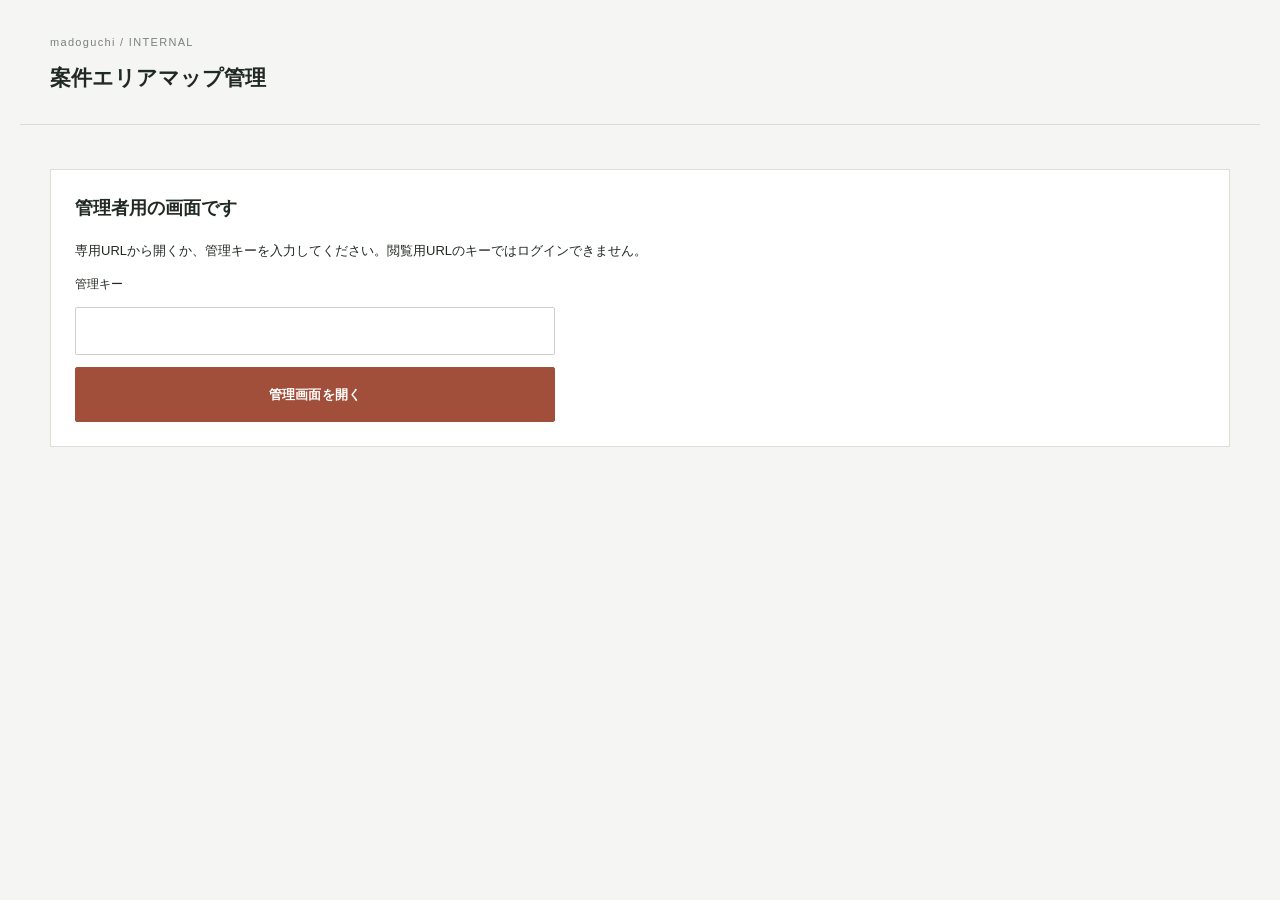
<file: admin.html>
<!doctype html>
<html lang="ja">
<head>
<meta charset="utf-8">
<meta name="viewport" content="width=device-width,initial-scale=1">
<meta name="referrer" content="no-referrer">
<meta name="robots" content="noindex,nofollow">
<title>案件エリアマップ｜利用状況管理</title>
<link rel="stylesheet" href="style.css?v=24">
<link rel="stylesheet" href="admin.css?v=24">
<script defer src="admin.js?v=24">
</script>
<script defer src="admin-experience.js?v=24"></script>
<script defer src="admin-companies.js?v=24">
</script>
</head>
<body class="admin-page">
<header class="admin-header">
<div>
<small>madoguchi / INTERNAL</small>
<h1>案件エリアマップ管理</h1>
</div>
<button id="logout" type="button" hidden>管理画面を閉じる</button>
</header>
<main class="admin-main">
<section id="loginPanel" class="admin-section">
<h2>管理者用の画面です</h2>
<p>専用URLから開くか、管理キーを入力してください。閲覧用URLのキーではログインできません。</p>
<form id="loginForm">
<label for="adminKey">管理キー</label>
<input id="adminKey" type="password" autocomplete="off" required>
<button class="primary" type="submit">管理画面を開く</button>
</form>
</section>
<p id="adminStatus" role="status">
</p>
<div id="report" hidden>
<nav class="admin-page-nav" aria-label="管理メニュー">
<a href="#activity" data-admin-page="activity" aria-current="page">利用状況</a>
<a href="#links" data-admin-page="links">会社別URLの発行</a>
<a href="#campaign" data-admin-page="campaign">キャンペーン設定</a>
</nav>
<section id="analyticsView">
<div class="admin-toolbar">
<div>
<label for="days">集計期間</label>
<select id="days">
<option value="1">直近24時間</option>
<option value="7" selected>直近7日</option>
<option value="30">直近30日</option>
</select>
</div>
<button id="refreshReport" type="button">最新に更新</button>
<span id="generated">
</span>
</div>
<section class="admin-metrics" aria-label="利用状況の集計">
<div>
<span>訪問セッション</span>
<strong id="visits">—</strong>
</div>
<div>
<span>ページ表示</span>
<strong id="views">—</strong>
</div>
<div>
<span>平均アクティブ閲覧</span>
<strong id="duration">—</strong>
</div>
<div>
<span>お問い合わせ（CV）</span>
<strong id="cvs">—</strong>
</div>
</section>
<p class="admin-note">閲覧時間は、画面が表示され、直近60秒以内に操作がある間の概算です。15秒ごとの送信のため、閉じ方や通信状況で短く記録されることがあります。匿名セッション単位であり、実人数ではありません。記録は計測導入後のみです。</p>
<section class="admin-section">
<h2>会社ごとの反応</h2>
<p id="companySummary">
</p>
<p class="admin-note">専用URLの送付先会社として表示します。URLが転送された場合も元の送付先として記録され、操作した個人の本人確認はできません。アクセス数にはメールの自動確認が含まれる可能性があるため、ボタン操作の有無も確認してください。</p>
<div class="table-wrap">
<table>
<thead>
<tr>
<th>送付先会社</th>
<th>最終記録</th>
<th>訪問</th>
<th>合計閲覧時間</th>
<th>ボタン操作</th>
<th>CV</th>
</tr>
</thead>
<tbody id="companyActivity">
</tbody>
</table>
</div>
</section>
<section class="admin-section">
<h2>押されたボタン</h2>
<div class="table-wrap">
<table>
<thead>
<tr>
<th>操作</th>
<th>クリック数</th>
<th>セッション数</th>
</tr>
</thead>
<tbody id="buttons">
</tbody>
</table>
</div>
</section>
<section class="admin-section">
<h2>日別の利用状況</h2>
<div class="table-wrap">
<table>
<thead>
<tr>
<th>日付（日本時間）</th>
<th>訪問</th>
<th>ページ表示</th>
</tr>
</thead>
<tbody id="daily">
</tbody>
</table>
</div>
</section>
<section class="admin-section">
<h2>訪問履歴 <small>最新100セッション</small>
</h2>
<p class="admin-note">会社別URLからの訪問は、問い合わせ前でも送付先会社を表示します。共通URLからの訪問は匿名です。フォームの会社名は本人確認済みとは限りません。</p>
<div class="table-wrap">
<table>
<thead>
<tr>
<th>最終記録</th>
<th>会社／匿名ID</th>
<th>端末</th>
<th>閲覧時間</th>
<th>クリック</th>
<th>CV</th>
<th>足跡</th>
</tr>
</thead>
<tbody id="sessions">
</tbody>
</table>
</div>
</section>
<section id="timelinePanel" class="admin-section" hidden>
<h2 id="timelineTitle">操作の足跡</h2>
<div class="table-wrap">
<table>
<thead>
<tr>
<th>日時</th>
<th>操作</th>
<th>対象</th>
<th>経過</th>
</tr>
</thead>
<tbody id="timeline">
</tbody>
</table>
</div>
</section>
<section class="admin-section">
<h2>お問い合わせ <small>最新100件</small>
</h2>
<p>メール通知先：t.kamei@madoguchi.inc ／ Google Chatへ直接通知</p>
<p id="chatWarning" class="form-error" hidden>
</p>
<div class="table-wrap">
<table>
<thead>
<tr>
<th>受付</th>
<th>用件・案件</th>
<th>会社・担当者</th>
<th>連絡先</th>
<th>電話希望</th>
<th>通知状態</th>
</tr>
</thead>
<tbody id="contacts">
</tbody>
</table>
</div>
<p class="admin-note">メール欄の「受付応答確認」はFormSubmitの応答を確認した状態です。受信箱への到達を保証するものではありません。Chatの再送は明確に失敗した場合だけ可能です。</p>
</section>
</section>
<section id="linkView" class="issuer-view" hidden aria-labelledby="issuerTitle">
 <div class="issuer-heading">
<div>
<p class="issuer-eyebrow">会社別のアクセス計測</p>
<h2 id="issuerTitle">共有用URLを発行する</h2>
<p>送付先の会社にひも付くURLを作成します。LINE・Web商談で使える共通URLと、会社を識別できる専用URLを作れます。</p>
</div>
<a class="issuer-help-link" href="#issuerHelp">使い方を見る</a>
</div>
 <section class="issuer-base" aria-labelledby="issuerBaseTitle">
<div class="issuer-step-heading">
<span class="issuer-step">01</span>
<div>
<h3 id="issuerBaseTitle">共有するページを指定</h3>
<p>共通URLは設定済みです。閲覧キー付きの既存URLも引き続き使えます。</p>
</div>
</div>
<label class="issuer-label" for="companyBaseURL">案件マップの閲覧URL</label>
<input id="companyBaseURL" value="https://kame0483.github.io/madoguchi-lead-map/" type="url" autocomplete="off" spellcheck="false" placeholder="https://kame0483.github.io/madoguchi-lead-map/?k=…" aria-describedby="baseURLHint baseURLStatus">
<div class="issuer-base-meta">
<p id="baseURLHint">共通URLは入力不要で閲覧できます。顧客情報を伏せた案件概要を表示します。</p>
<button id="copyCommonURL" type="button" class="issuer-export">共通URLをコピー</button><p id="baseURLStatus" role="status">
</p>
</div>
</section>
 <div class="issuer-workbench">
<section class="issuer-entry" aria-labelledby="issuerEntryTitle">
<div class="issuer-step-heading">
<span class="issuer-step">02</span>
<div>
<h3 id="issuerEntryTitle">会社を指定</h3>
<p>発行する件数に合わせて選んでください。</p>
</div>
</div>
  <div class="issuer-modes" role="group" aria-label="発行する方法">
<button type="button" data-issuer-mode="crm" aria-pressed="false">MFから探す</button>
<button type="button" data-issuer-mode="single" aria-pressed="true">1社だけ発行</button>
<button type="button" data-issuer-mode="bulk" aria-pressed="false">まとめて発行</button>
<button id="loadCompanyLinks" type="button" data-issuer-mode="registered" aria-pressed="false">登録済みから選ぶ</button>
</div>
  <div id="issuerCRM" class="issuer-pane" hidden><p class="issuer-pane-intro">madoguchi forceの会社を選ぶと、会社情報を転記せずに専用URLを作成できます。拠点の都道府県から開くURLになります。</p><form id="crmSearchForm"><div class="issuer-field"><label for="crmSearchField">検索する情報</label><select id="crmSearchField"><option value="name">会社名</option><option value="phone">電話番号</option><option value="id">MFの会社番号</option></select></div><div class="issuer-field"><label for="crmQuery">検索キーワード</label><input id="crmQuery" type="search" placeholder="会社名は2文字以上で検索" maxlength="80" autocomplete="off"></div><button id="crmSearchButton" type="submit" class="issuer-secondary">madoguchi forceから検索</button></form><p id="crmSearchStatus" class="issuer-form-status" role="status"></p><div id="crmSearchResults" class="crm-results"></div><p class="admin-note">この操作でMFの会社情報や営業履歴を変更せず、メールも送信しません。連絡先を業者向けページへ自動公開することはありません。</p></div>
<div id="issuerSingle" class="issuer-pane">
<form id="singleCompanyForm" novalidate>
<div class="issuer-field">
<label for="singleCompanyName">会社名 <span>必須</span>
</label>
<input id="singleCompanyName" type="text" maxlength="120" autocomplete="organization" placeholder="例：○○工務店" required>
</div>
<div class="issuer-field">
<label for="singleCompanyType">会社の識別に使う情報</label>
<select id="singleCompanyType">
<option value="phone">電話番号</option>
<option value="email">メールアドレス</option>
<option value="ref">会社ID（MFなど）</option>
</select>
</div>
<div class="issuer-field">
<label id="singleContactLabel" for="singleCompanyContact">電話番号 <span>必須</span>
</label>
<input id="singleCompanyContact" type="tel" autocomplete="off" placeholder="例：090-1234-5678" maxlength="120" required>
<p id="singleContactHint">同じ会社を区別するために使います。メールアドレスは不要です。</p>
</div>
<button id="generateSingleCompany" class="issuer-primary" type="submit">専用URLを発行する <span aria-hidden="true">→</span>
</button>
<p id="singleCompanyStatus" class="issuer-form-status" role="status" tabindex="-1">
</p>
</form>
</div>
  <div id="issuerBulk" class="issuer-pane" hidden>
<p class="issuer-pane-intro">シートから貼り付けるか、CSVを読み込んでください。</p>
<div class="issuer-example">
<span>貼り付け例：メールがない場合</span>
<table>
<thead>
<tr>
<th>会社名</th>
<th>電話番号</th>
</tr>
</thead>
<tbody>
<tr>
<td>○○工務店</td>
<td>090-1234-5678</td>
</tr>
</tbody>
</table>
<button id="insertCompanyExample" type="button">この列の見出しを入力する</button>
</div>
<form id="companyLinkForm" novalidate>
<div class="issuer-field">
<label for="companyRows">会社の一覧</label>
<textarea id="companyRows" rows="7" spellcheck="false" placeholder="会社名&#9;電話番号&#10;○○工務店&#9;090-1234-5678">
</textarea>
<p>「会社名＋メール」または「会社名＋電話番号・会社ID」に対応。先頭に列名を含めて貼り付けてください。</p>
</div>
<label class="issuer-file" for="companyFile">
<span>CSV・TSVから読み込む</span>
<input id="companyFile" type="file" accept=".csv,.tsv,text/csv,text/tab-separated-values">
<small id="companyFileName">ファイル未選択</small>
</label>
<button id="generateCompanyLinks" class="issuer-primary" type="submit">一覧からURLを発行する <span aria-hidden="true">→</span>
</button>
</form>
</div>
  <div id="issuerRegistered" class="issuer-pane" hidden>
<h4>発行済みの会社を読み込みます</h4>
<p>発行済みの会社を、会社名・電話番号・メールで検索できます。同じURLをそのまま再利用できます。</p>
<button id="reloadCompanyLinks" type="button" class="issuer-secondary">登録済み一覧を更新する</button>
</div>
<p id="companyLinkStatus" class="issuer-form-status" role="status" tabindex="-1">
</p>
 </section>
 <section class="issuer-results" id="companyResults" aria-labelledby="issuerResultTitle">
<div class="issuer-step-heading">
<span class="issuer-step">03</span>
<div>
<h3 id="issuerResultTitle">URLをコピーして共有</h3>
<p>SMS・LINEで共有するか、一斉メール用にCSVへ出力できます。</p>
</div>
</div>
<div id="issuedEmpty" class="issuer-empty">
<div class="issuer-empty-mark" aria-hidden="true">↗</div>
<h4>発行したURLがここに表示されます</h4>
<p>会社名と電話番号などを入力してください。<br>メールアドレスがなくても発行できます。</p>
</div>
<div id="issuedContent" hidden>
<div class="issued-toolbar">
<p id="issuedSummary" role="status">
</p>
<button id="downloadCompanyLinks" class="issuer-export" type="button" disabled>全件をCSVで保存</button>
</div>
<label class="issuer-search" for="companyResultSearch">
<span>発行済みの会社を検索</span>
<input id="companyResultSearch" type="search" placeholder="会社名・電話番号・メールで検索" autocomplete="off">
</label>
<div id="companyLinksPreview" class="issued-company-list">
</div>
<div id="issuedPagination" class="issued-pagination">
<button id="issuedPrevious" type="button">前の10件</button>
<p id="issuedPageStatus" role="status">
</p>
<button id="issuedNext" type="button">次の10件</button>
</div>
</div>
</section>
</div>
 <details id="issuerHelp" class="issuer-help">
<summary>使い方・登録できる一覧の形式</summary>
<div>
<p>
<strong>1社だけ発行：</strong>会社名と、電話番号・メール・会社IDのいずれかを入力します。発行後の「URLをコピー」で業者へ共有できます。</p>
<p>
<strong>まとめて発行：</strong>会社名・メールの2列、会社名・電話番号（会社ID）の2列、会社名・メール・会社IDの3列に対応しています。メールがない場合は、電話番号または会社IDを入力してください。</p>
<p>URLには会社名や電話番号を含めません。専用URLの転送先で操作された場合も、元の送付先会社として記録されます。この画面からメールやSMSの送信は行いません。</p>
<p>共通URLからの訪問は匿名です。MFで選んだ会社の専用URLからの訪問は、その会社として記録します。MFの電話・メールは管理画面内での確認用です。共通URLでは顧客の連絡先・詳しい住所を表示しません。</p><p>閲覧URLはこの画面でリンク作成に使い、会社の一覧と一緒にサーバーへ保存しません。</p>
</div>
</details>
</section>
<section id="campaignView" class="campaign-admin" hidden aria-labelledby="campaignAdminTitle"><div class="issuer-heading"><div><p class="issuer-eyebrow">営業用のご案内</p><h2 id="campaignAdminTitle">キャンペーン設定</h2><p>保存すると、共通URL・既存の閲覧URLの両方に反映します。</p></div></div><form id="campaignForm" class="admin-section" novalidate><label class="campaign-enabled"><input id="campaignEnabled" type="checkbox">キャンペーン案内を表示する</label><div class="issuer-field"><label for="campaignEditTitle">見出し</label><input id="campaignEditTitle" maxlength="80" placeholder="実施が決まっているキャンペーン名"></div><div class="issuer-field"><label for="campaignEditBody">ご案内内容</label><textarea id="campaignEditBody" rows="3" maxlength="500"></textarea></div><div class="issuer-field"><label for="campaignEditTerms">対象・適用条件</label><textarea id="campaignEditTerms" rows="3" maxlength="300" placeholder="対象サービス・費用の適用範囲・利用条件を記載"></textarea><p>表示する場合は、見出し・内容・適用条件・ボタン文言が必須です。</p></div><div class="campaign-admin-grid"><div class="issuer-field"><label for="campaignEditEnd">受付期限（日本時間・任意）</label><input id="campaignEditEnd" type="date"><p>期限の翌日から自動で非表示になります。</p></div><div class="issuer-field"><label for="campaignEditAction">ボタンの問い合わせ先</label><select id="campaignEditAction"><option value="conditions">紹介条件の相談</option><option value="materials">資料請求</option><option value="trial">無料トライアルの相談</option></select></div></div><div class="issuer-field"><label for="campaignEditLabel">ボタンの文言</label><input id="campaignEditLabel" maxlength="40" placeholder="例：対象になるか確認する"></div><div class="campaign-admin-actions"><button id="saveCampaign" type="submit" class="issuer-primary">設定を保存して反映する</button><button id="reloadCampaign" type="button">保存済みの設定を読み込む</button></div><p id="campaignAdminStatus" role="status" class="issuer-form-status"></p></form><section class="campaign-admin-preview"><p class="issuer-eyebrow">表示プレビュー</p><div class="campaign-preview-actions"><button id="openCampaignPagePreview" type="button">実際の掲載位置でプレビュー</button><a href="./?demo=campaign#campaignBanner" target="_blank" rel="noopener noreferrer">デモページを別タブで開く ↗</a></div><div id="campaignPagePreview" class="campaign-page-preview" hidden><div class="campaign-preview-devices"><span>サイト内の表示位置を確認</span><button type="button" data-preview-device="mobile" aria-pressed="true">スマホ</button><button type="button" data-preview-device="desktop" aria-pressed="false">PC</button></div><div id="campaignPreviewViewport" class="campaign-preview-viewport mobile"><iframe sandbox="allow-scripts allow-forms" id="campaignPageFrame" title="キャンペーンの実際の掲載位置" referrerpolicy="no-referrer"></iframe></div><p class="admin-note">入力中の内容をプレビューします。表示設定がOFFでも確認できます。本番への保存・問い合わせ通知・アクセス計測は行いません。</p></div><div id="campaignPreview" class="campaign-banner"><div><span class="campaign-kicker">ご検討中の施工会社様へ</span><h2 id="campaignPreviewTitle"></h2><p id="campaignPreviewBody"></p><small id="campaignPreviewTerms"></small></div><div><p id="campaignPreviewEnd"></p><button id="campaignPreviewButton" type="button" disabled>ボタン文言</button></div></div><p class="admin-note">プレビューは入力中の内容です。保存するまでサイトへ反映されません。キャンペーンや特典の内容は事前に確認した条件を入力してください。</p></section></section>
</div>
</main>
</body>
</html>
</file>
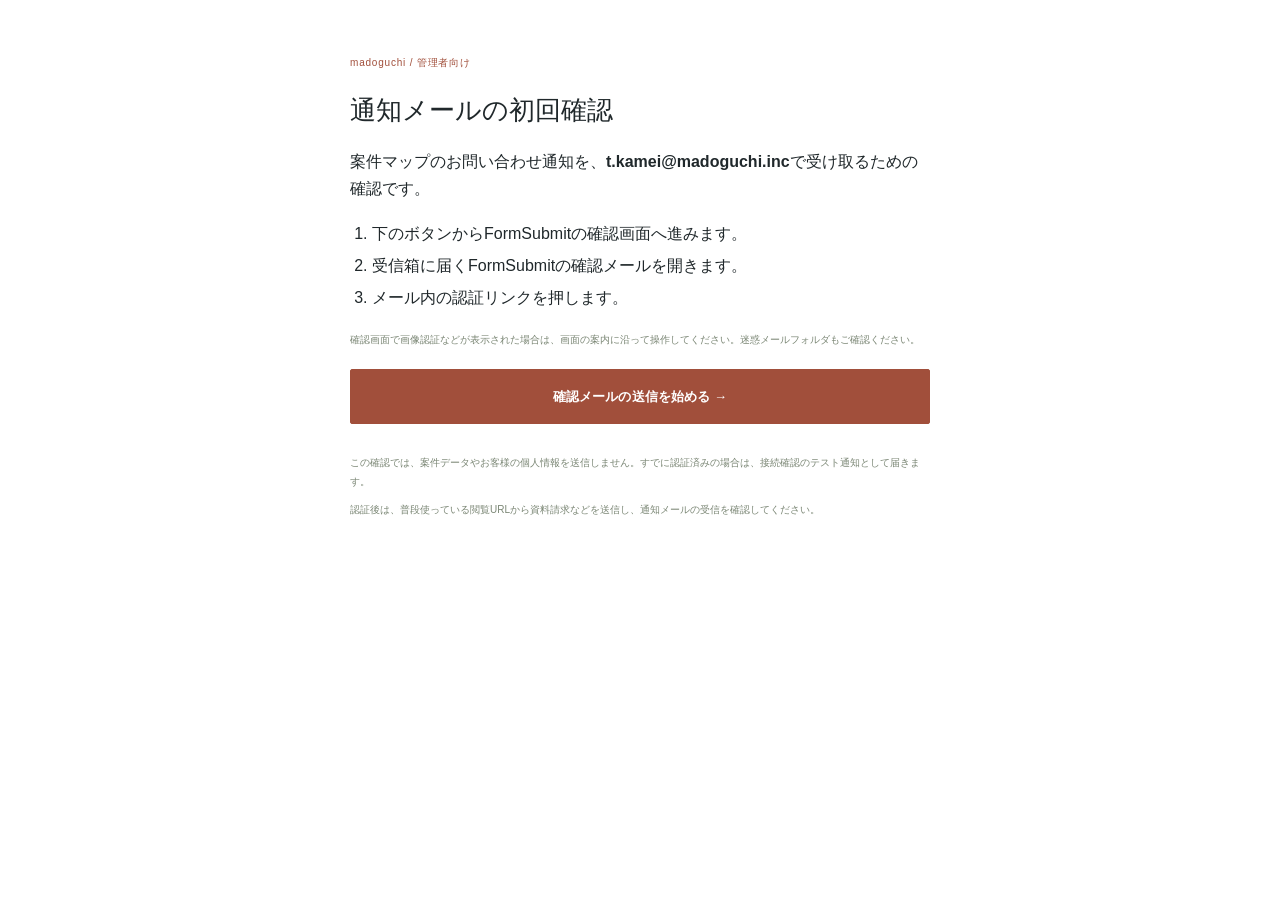
<file: notification-setup.html>
<!doctype html><html lang="ja"><head><meta charset="utf-8"><meta name="viewport" content="width=device-width,initial-scale=1"><meta name="robots" content="noindex,nofollow"><meta name="referrer" content="origin"><title>通知メールの初回確認 | madoguchi</title><link rel="stylesheet" href="style.css?v=8"></head><body><main style="max-width:660px;padding-top:55px"><p class="section-kicker">madoguchi / 管理者向け</p><h1 style="font-size:26px;font-weight:500">通知メールの初回確認</h1><p>案件マップのお問い合わせ通知を、<strong>t.kamei@madoguchi.inc</strong>で受け取るための確認です。</p><ol style="padding-left:22px;line-height:2"><li>下のボタンからFormSubmitの確認画面へ進みます。</li><li>受信箱に届くFormSubmitの確認メールを開きます。</li><li>メール内の認証リンクを押します。</li></ol><p class="field-help">確認画面で画像認証などが表示された場合は、画面の案内に沿って操作してください。迷惑メールフォルダもご確認ください。</p><form method="POST" action="https://formsubmit.co/t.kamei@madoguchi.inc"><input type="hidden" name="_subject" value="【案件エリアマップ】通知接続の確認（実際の問い合わせではありません）"><input type="hidden" name="_template" value="table"><input type="hidden" name="確認内容" value="madoguchi案件エリアマップの通知先を確認するテストです。実際の案件応募・資料請求ではありません。"><button class="primary" type="submit" style="width:100%;margin:20px 0">確認メールの送信を始める →</button></form><p class="field-help">この確認では、案件データやお客様の個人情報を送信しません。すでに認証済みの場合は、接続確認のテスト通知として届きます。</p><p class="field-help">認証後は、普段使っている閲覧URLから資料請求などを送信し、通知メールの受信を確認してください。</p></main></body></html>
</file>
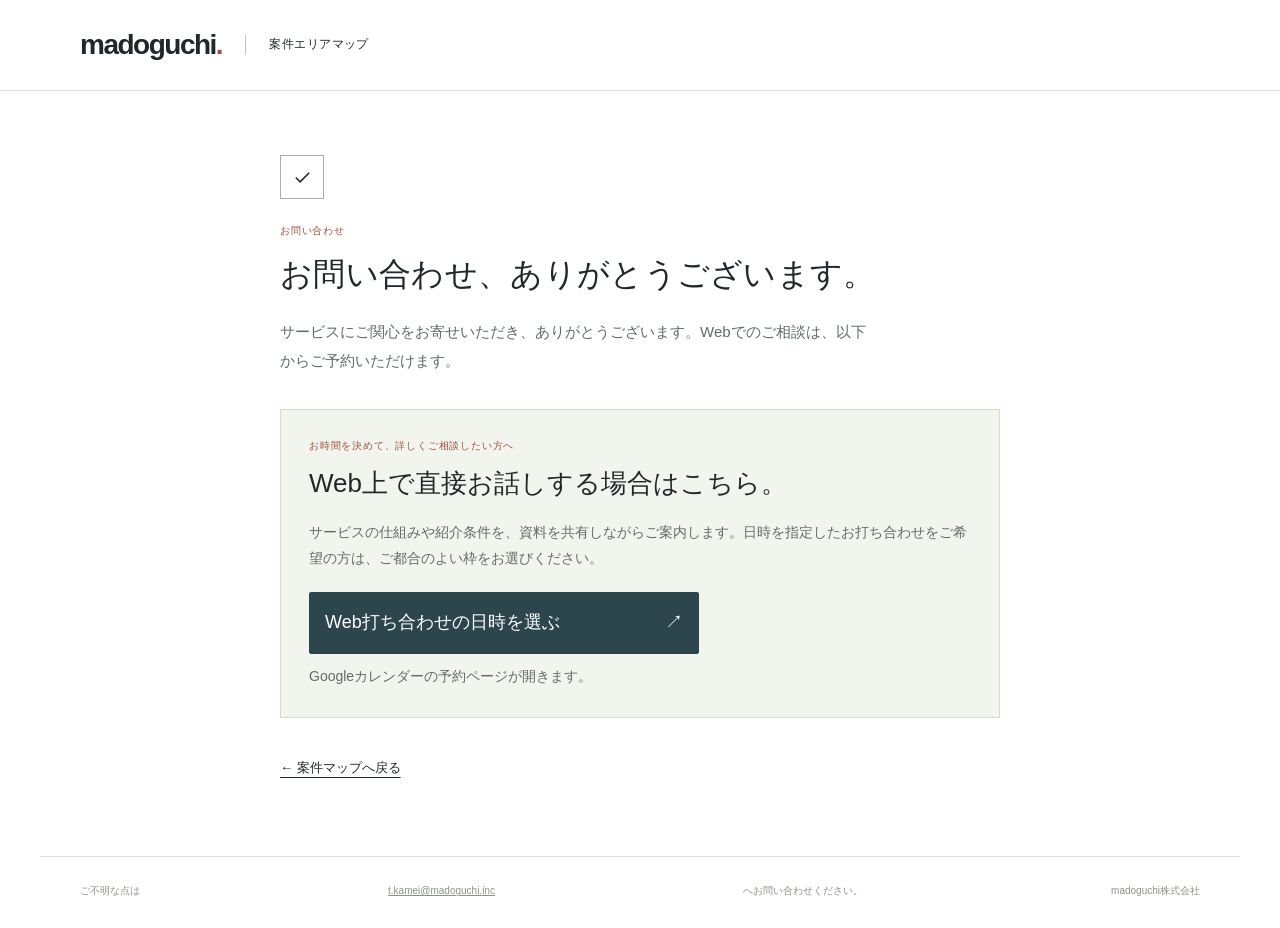
<file: thanks.html>
<!doctype html><html lang="ja"><head><meta charset="utf-8"><meta name="viewport" content="width=device-width,initial-scale=1"><meta name="robots" content="noindex,nofollow,noarchive"><meta name="referrer" content="origin"><title>お問い合わせありがとうございます | madoguchi</title><link rel="stylesheet" href="style.css?v=24"><script defer src="thanks.js?v=25"></script></head><body><header><div class="header-inner"><div class="brand-lockup"><span class="brand-company">madoguchi<span class="brand-dot">.</span></span><span class="brand">案件エリアマップ</span></div></div></header><main class="thanks-main"><div class="thanks-mark" aria-hidden="true"><svg width="23" height="23" viewBox="0 0 24 24" fill="none"><path d="m5 12 4.5 4.5L19 7" stroke="currentColor" stroke-width="1.6"/></svg></div><p id="thanksEyebrow" class="section-kicker">お問い合わせ</p><h1 id="thanksHeading">お問い合わせ、ありがとうございます。</h1><p id="thanksCopy" class="thanks-copy">サービスにご関心をお寄せいただき、ありがとうございます。Webでのご相談は、以下からご予約いただけます。</p><section id="thanksSummary" class="thanks-summary" hidden aria-label="受付内容"><dl><dt>ご用件</dt><dd id="thanksIntent"></dd><dt>電話の希望日</dt><dd id="thanksDate"></dd><dt>希望時間帯</dt><dd id="thanksTime"></dd><dt>受付番号</dt><dd id="thanksReference"></dd></dl><p class="field-help">お電話の希望日時は確定予約ではありません。送信したメールアドレスに確認メールが届かない場合は、迷惑メールフォルダもご確認ください。</p></section><section id="thanksResources" hidden></section><section class="thanks-booking"><p class="section-kicker">お時間を決めて、詳しくご相談したい方へ</p><h2>Web上で直接お話しする場合はこちら。</h2><p>サービスの仕組みや紹介条件を、資料を共有しながらご案内します。日時を指定したお打ち合わせをご希望の方は、ご都合のよい枠をお選びください。</p><a class="booking-link" href="https://calendar.app.google/mRRBUfa9pHoPJVxeA" target="_blank" rel="noopener noreferrer">Web打ち合わせの日時を選ぶ <span aria-hidden="true">↗</span></a><p class="field-help">Googleカレンダーの予約ページが開きます。</p></section><a id="thanksBack" class="thanks-return" href="./">← 案件マップへ戻る</a></main><footer>ご不明な点は <a href="mailto:t.kamei@madoguchi.inc">t.kamei@madoguchi.inc</a> へお問い合わせください。<span>madoguchi株式会社</span></footer></body></html>
</file>
<file: style.css>
:root{color-scheme:light;--ink:#20282b;--muted:#717675;--line:#dedfda;--paper:#fff;--wash:#f4f3ef;--accent:#a14f3b;--accent-dark:#813b2a;--soft:#f7eeea}
*{box-sizing:border-box}html{scroll-behavior:smooth;scroll-padding-top:24px}body{margin:0;background:var(--paper);color:var(--ink);font-family:-apple-system,BlinkMacSystemFont,"Helvetica Neue","Noto Sans JP",sans-serif;line-height:1.65;-webkit-font-smoothing:antialiased}button,input,select{font:inherit;color:inherit}button,input,select,a,summary{-webkit-tap-highlight-color:transparent}button,a,summary{touch-action:manipulation}a{color:inherit}button,select,summary{cursor:pointer}button,input,select{min-height:48px;border:1px solid #cdd0ca;border-radius:2px;padding:10px 13px;background:#fff}button{font-weight:600}button:disabled{opacity:.55;cursor:wait}button:focus-visible,a:focus-visible,input:focus-visible,select:focus-visible,summary:focus-visible{outline:2px solid var(--accent);outline-offset:4px}[hidden]{display:none!important}.sr-only{position:absolute;width:1px;height:1px;margin:-1px;padding:0;overflow:hidden;clip:rect(0,0,0,0);white-space:nowrap;border:0}
/* A quiet masthead, rather than a sales banner. */
header{border-bottom:1px solid var(--line)}.header-inner{max-width:1200px;min-height:90px;margin:auto;padding:18px 40px;display:flex;align-items:center;justify-content:space-between;gap:24px}.brand-lockup{display:flex;align-items:center;gap:23px;text-decoration:none}.brand-company{font-size:28px;font-weight:800;letter-spacing:-1.5px;line-height:1.1}.brand-dot{color:var(--accent)}.brand{font-size:12px;font-weight:500;border-left:1px solid #c4c7c1;padding-left:23px;letter-spacing:.04em}.header-nav{display:flex;gap:28px}.header-nav a{font-size:12px;text-decoration:none;min-height:44px;display:flex;align-items:center;gap:10px}.header-nav a:hover{color:var(--accent)}
main{max-width:1200px;margin:auto;padding:0 40px 40px}
/* The count is the headline. Its surrounding information remains understated. */
.hero{padding:48px 0 0;display:grid;grid-template-columns:1fr auto;column-gap:50px}.hero h1{font-size:14px;font-weight:500;letter-spacing:.02em;margin:0}.hero-number{display:flex;align-items:baseline;gap:14px;margin-top:5px;line-height:1.1}.hero-number strong{font-family:"Helvetica Neue",Arial,sans-serif;font-size:112px;line-height:1.07;letter-spacing:-.065em;font-weight:500;font-variant-numeric:tabular-nums}.hero-number>span{font-size:18px;font-weight:400}.breakdown{font-size:12px;color:var(--muted);margin:16px 0 27px}.breakdown b{font-weight:500;color:var(--ink)}.breakdown>span{margin:0 15px;color:#b6bab3}.fresh-stats{display:flex;align-self:center;margin-top:5px}.fresh-stats>div{min-width:150px;padding:0 28px;border-left:1px solid var(--line)}.fresh-stats>div:last-child{padding-right:0}.stat-label{font-size:12px;letter-spacing:.02em;color:var(--muted)}.stat-label i{display:none}.fresh-stats p{display:flex;align-items:baseline;gap:9px;margin:11px 0 0}.fresh-stats strong{font-family:"Helvetica Neue",Arial,sans-serif;font-size:44px;letter-spacing:-.04em;line-height:1;font-weight:400;font-variant-numeric:tabular-nums}.fresh-stats p>span{font-size:11px;color:var(--muted)}.hero-bottom{grid-column:1/-1;display:flex;align-items:center;flex-wrap:wrap;gap:8px 14px;border-top:1px solid var(--line);padding:9px 0;font-size:10px;color:var(--muted)}.hero-bottom>span:first-child{margin-right:auto}.text-button{border:0;min-height:40px;border-radius:0;padding:6px 9px;background:transparent;font-size:12px;font-weight:500;text-decoration:underline;text-underline-offset:4px}.hero-bottom button{min-height:28px;padding:0;font-size:10px}.metric-note{grid-column:1/-1;color:var(--muted);font-size:10px;padding:0 0 17px;border-bottom:1px solid var(--line)}.metric-note summary{width:max-content;max-width:100%;padding:4px 0;min-height:30px}.metric-note b{font-size:12px;font-weight:500;color:#4c5656;margin-left:6px}.metric-note p{margin:5px 0;max-width:680px;line-height:1.8}
/* Clear form labels and one strong input line establish the starting point. */
.search-section{padding:35px 0 32px;scroll-margin-top:24px}.section-kicker{font-size:10px;font-weight:500;color:var(--accent);letter-spacing:.08em;margin:0 0 7px}.search-section h2{font-size:25px;font-weight:600;letter-spacing:.01em;margin:0 0 24px;line-height:1.5}.search-row{display:grid;grid-template-columns:minmax(220px,1fr) 130px 150px 190px;align-items:end;gap:12px}.search-field{min-width:0;display:flex;flex-direction:column;gap:8px}.search-field label{font-size:11px;color:#565e5d;font-weight:500}.search-field select{width:100%;min-width:0;height:55px;font-size:13px;border-color:#cbd0ca}.search-input-wrap{position:relative}.search-input-wrap svg{position:absolute;left:16px;top:18px;color:#5d6865;pointer-events:none}.search-row input{width:100%;min-width:0;height:55px;border:1px solid #56625d;font-size:16px;padding:12px 12px 12px 45px}.search-row input::placeholder{color:#8c9290;font-size:14px}.search-row input:focus{border-color:var(--accent);outline:2px solid #a14f3b23;outline-offset:0}.primary{background:var(--accent);border-color:var(--accent);color:#fff;font-size:13px;min-height:55px;letter-spacing:.01em}.primary:hover{background:var(--accent-dark);border-color:var(--accent-dark)}.search-help{font-size:11px;color:#7c827f;margin:10px 0 0}#searchStatus{font-size:12px;color:#9b4430;margin-top:9px}.candidates{display:flex;flex-wrap:wrap;gap:8px}.candidates:empty{display:none}.candidates button{font-size:12px;padding:8px 13px;margin-top:8px;border-color:#c6ccc5}
/* Result summary: a horizontal ledger with an unmistakable destination. */
.area-summary{background:var(--wash);border-top:2px solid var(--ink);padding:26px 28px;display:flex;align-items:center;justify-content:space-between;gap:28px}.area-summary>div{min-width:0}.area-summary h2{font-size:13px;font-weight:500;line-height:1.7;margin:0}.area-number{display:flex;align-items:baseline;gap:9px;line-height:1.1;margin-top:6px}.area-number strong{font-family:"Helvetica Neue",Arial,sans-serif;font-size:53px;letter-spacing:-.055em;font-weight:400;font-variant-numeric:tabular-nums}.area-number>span{font-size:13px}.area-summary p{font-size:11px;line-height:1.8;color:var(--muted);margin:11px 0 0;max-width:600px}.outline-light{display:flex;align-items:center;justify-content:space-between;gap:38px;min-height:53px;padding:13px 20px;min-width:210px;background:var(--ink);color:white;border:1px solid var(--ink);border-radius:2px;text-decoration:none;font-size:13px;font-weight:500;white-space:nowrap}.outline-light:hover{background:#384144}.link-arrow{font-size:19px;font-weight:400;line-height:1}.list-location-note{display:flex;align-items:center;justify-content:space-between;gap:20px;padding:11px 0 6px;font-size:10px;color:#777e79}.list-location-note a{min-height:36px;display:flex;align-items:center;gap:13px;font-size:11px;text-decoration:none;color:#49544f}.list-location-note a:hover{color:var(--accent)}
/* The map is a work surface, not another marketing card. */
.map-section{border:1px solid var(--line);background:#fff;margin-top:12px}.map-toolbar{display:flex;justify-content:space-between;align-items:center;gap:14px;min-height:48px;padding:0 16px;font-size:11px;color:var(--muted)}.map-toolbar nav{display:flex;align-items:center;gap:4px;min-width:0;flex-wrap:wrap}.map-toolbar .text-button{padding-left:0;text-decoration:none;color:var(--ink)}#breadcrumb{overflow-wrap:anywhere}#map{height:440px;z-index:0;background:#e9ece8}.leaflet-tile-pane{filter:grayscale(.8) saturate(.25)}.map-bubble{width:var(--size);height:var(--size);border:1px solid #555f59;border-radius:50%;background:#fffefa;display:flex;flex-direction:column;align-items:center;justify-content:center;line-height:1.15;transform:translate(-50%,-50%);color:#26302a;cursor:pointer;box-shadow:0 1px 3px #20282b15}.map-bubble b{font-family:Arial,sans-serif;font-size:14px;font-weight:600;font-variant-numeric:tabular-nums}.map-bubble span{font-size:9px;margin-top:2px;white-space:nowrap}.map-bubble.high{background:var(--ink);border-color:var(--ink);color:#fff}.map-bubble.zero{opacity:.75}.leaflet-marker-icon:focus .map-bubble{outline:2px solid var(--accent);outline-offset:3px}.pref-counts-details{padding:0 18px;border-top:1px solid var(--line);font-size:12px}.pref-counts-details summary{min-height:50px;padding:14px 0;font-weight:500}.pref-counts{display:grid;grid-template-columns:repeat(6,1fr);gap:0 12px;padding-bottom:14px}.pref-counts button{display:flex;justify-content:space-between;align-items:center;gap:5px;padding:8px 0;border:0;border-bottom:1px solid #e7e8e2;border-radius:0;font-size:11px;min-height:44px;background:transparent;font-weight:400}.pref-counts button:hover{color:var(--accent)}.pref-counts b{font-weight:500;white-space:nowrap}.region-picker{padding:12px 18px;border-top:1px solid var(--line);display:flex;align-items:center;gap:20px;font-size:11px}.region-picker select{max-width:320px;flex:1;min-width:0;font-size:12px;min-height:44px}.city-choices{display:grid;grid-template-columns:repeat(4,minmax(0,1fr));padding:0 18px;gap:0 14px}.city-choices button{min-width:0;min-height:44px;padding:8px 0;border:0;border-bottom:1px solid #e7e8e2;border-radius:0;background:transparent;text-align:left;display:flex;justify-content:space-between;gap:7px;font-size:11px;font-weight:400}.city-choices button:hover{color:var(--accent)}.city-choices b{font-weight:500;white-space:nowrap}.city-choices .show-cities{grid-column:1/-1;justify-content:center;color:#657067}.map-note{font-size:10px;color:#7c827b;padding:7px 18px 8px}.map-note summary{min-height:34px;padding-top:5px}.map-note p{margin:7px 0;max-width:700px;line-height:1.8}
/* Property information reads like a listing, with space rather than coloured boxes. */
.panel{margin-top:42px;scroll-margin-top:24px}.panel-head{display:flex;align-items:center;justify-content:space-between;gap:20px;padding:0 0 18px;border-bottom:2px solid var(--ink)}.panel-head h2{font-size:24px;font-weight:600;margin:0;line-height:1.5}.panel-head p{font-size:12px;color:var(--muted);margin:7px 0 0}.sort-label{font-size:10px;white-space:nowrap;color:#8a908c}.list{display:grid;grid-template-columns:1fr 1fr;gap:0 32px}.card{min-width:0;padding:30px 0;border-bottom:1px solid var(--line);align-self:start}.top{display:flex;align-items:flex-start;justify-content:space-between;gap:12px}.city{font-size:17px;font-weight:600;line-height:1.6;letter-spacing:.01em}.badge{font-size:10px;font-weight:400;white-space:nowrap;background:var(--wash);color:#5b655f;border:1px solid #e2e4dd;border-radius:2px;padding:2px 8px;margin-top:2px}.new-badge{display:inline-block;margin-left:7px;font-size:9px;vertical-align:middle;line-height:1.6;letter-spacing:.02em;color:var(--accent);border:1px solid #d9b5a9;padding:0 5px;border-radius:1px;font-weight:500;background:#fff}.meta{font-size:10px;color:#8a8f8b;margin-top:5px}.customer-line{display:flex;gap:14px;align-items:center;font-size:12px;margin-top:18px}.phone{color:#828983;font-size:11px;font-variant-numeric:tabular-nums}.address{font-size:11px;color:#7c847d;line-height:1.8;margin-top:5px;overflow-wrap:anywhere}.work-title{font-size:16px;font-weight:600;margin-top:22px;padding-top:17px;border-top:1px solid #e5e7df;line-height:1.7}.section-title{font-size:10px;letter-spacing:.03em;font-weight:500;color:#7a847b;margin:21px 0 7px}.info-grid{display:grid;grid-template-columns:1fr 1fr;gap:0 22px}.info-box{min-width:0;padding:10px 0;border-bottom:1px solid #eceee7}.info-label{font-size:10px;color:#8a918a;margin-bottom:4px}.info-value{font-size:13px;font-weight:500;line-height:1.6;overflow-wrap:anywhere}.alerts{display:flex;flex-wrap:wrap;gap:6px}.alert-chip{border:1px solid #e2ded4;background:#f9f7f1;border-radius:2px;padding:4px 7px;font-size:10px;color:#736850}.more{border-top:1px solid #e5e7df;margin-top:21px;padding-top:3px}.more summary{font-size:11px;min-height:46px;padding:13px 0;color:#667164}.more-row,.amamori-row{display:grid;grid-template-columns:1fr 1.2fr;gap:16px;padding:8px 0;border-bottom:1px solid #eceee7;font-size:11px;line-height:1.7}.more-key,.amamori-key{color:#828b81}.more-value,.amamori-value{font-weight:500;overflow-wrap:anywhere}.actions{display:grid;grid-template-columns:1fr 1fr;gap:8px;margin-top:23px}.action{display:flex;align-items:center;justify-content:center;min-height:49px;padding:12px 9px;font-size:11px;font-weight:500;letter-spacing:.01em;text-decoration:none;text-align:center;border:1px solid #b9c0b5;border-radius:2px;background:white;color:#485342}.action:hover{background:#f6f7f2}.action.main{background:var(--ink);border-color:var(--ink);color:white}.action.main:hover{background:#384237}.empty{grid-column:1/-1;text-align:center;padding:45px 18px;color:#7e877b;font-size:13px;background:var(--wash);line-height:1.9;margin-top:20px}.empty button{margin-top:15px;font-size:12px}.pagination{padding:15px 0 35px;text-align:center}.pagination p{font-size:11px;color:#818b7c;margin:9px 0 18px}.pagination button{min-width:280px;font-size:12px;min-height:49px;border-color:#929d8e}.pagination button:hover{background:var(--wash)}
.contact-section{border-top:1px solid var(--line);padding:32px 0 8px;display:grid;grid-template-columns:1fr auto;column-gap:40px}.contact-section h2{font-size:20px;font-weight:500;letter-spacing:.01em;margin:0}.contact-section p{font-size:12px;color:#7c8777;margin:9px 0 0}.contact-section a{grid-column:2;grid-row:1/3;min-width:230px;align-self:center;font-size:12px;min-height:52px}.contact-section .action.main{background:white;color:var(--ink);border-color:#9aa693}.contact-section .action.main:hover{background:var(--wash)}footer{max-width:1200px;margin:0 auto;padding:25px 40px 28px;font-size:10px;color:#8b9287;line-height:1.8;border-top:1px solid var(--line);display:flex;justify-content:space-between;gap:28px}footer span{white-space:nowrap}
.sticky-list-nav{display:none;position:fixed;z-index:900;bottom:0;left:0;right:0;align-items:center;justify-content:space-between;gap:18px;border-top:1px solid #cfd4c8;background:#fff;padding:12px 20px calc(12px + env(safe-area-inset-bottom));box-shadow:0 -3px 15px #26342205}.sticky-list-nav>div{line-height:1.3;min-width:0}.sticky-list-nav>div>span{display:block;color:#7c8874;font-size:9px;letter-spacing:.02em;margin-bottom:4px}.sticky-list-nav b{font-family:"Helvetica Neue",Arial,sans-serif;font-size:23px;font-weight:400;letter-spacing:-.035em;font-variant-numeric:tabular-nums}.sticky-list-nav a{display:flex;align-items:center;justify-content:space-between;gap:22px;min-height:45px;min-width:146px;padding:10px 15px;background:var(--ink);color:#fff;font-size:12px;font-weight:500;letter-spacing:.01em;border-radius:2px;text-decoration:none}.sticky-list-nav a>span{color:#c4cdbb;font-size:17px}.sticky-list-nav a:hover{background:#384237}
@media(max-width:900px) and (min-width:761px){.search-row{grid-template-columns:1fr 1fr}.location-field{grid-column:1/-1}.primary{grid-column:1/-1}.fresh-stats>div{min-width:115px;padding:0 20px}.hero-number strong{font-size:98px}}
@media(max-width:760px){
 html{scroll-padding-top:20px}.header-inner{min-height:76px;padding:16px 22px;gap:14px}.brand-lockup{display:block}.brand-company{display:block;font-size:23px;letter-spacing:-1.2px}.brand{display:block;border:0;padding:0;margin-top:5px;font-size:9px;color:#737f6b;letter-spacing:.05em}.header-nav{gap:16px}.header-nav a{font-size:10px;gap:5px;min-height:40px}main{padding:0 22px 25px}.hero{padding-top:27px;display:block}.hero h1{font-size:12px}.hero-number{gap:11px;margin-top:8px}.hero-number strong{font-size:83px;letter-spacing:-.06em;font-weight:500}.hero-number>span{font-size:15px}.breakdown{font-size:10px;margin:11px 0 21px}.breakdown>span{margin:0 12px}.fresh-stats{display:grid;grid-template-columns:1fr 1fr;border-top:1px solid var(--line);padding:16px 0 17px;margin:0}.fresh-stats>div{padding:0 22px;min-width:0}.fresh-stats>div:first-child{border-left:0;padding-left:0}.stat-label{font-size:10px}.fresh-stats p{margin-top:9px;gap:7px}.fresh-stats strong{font-size:31px}.fresh-stats p>span{font-size:10px}.hero-bottom{display:flex;gap:5px 12px;font-size:8px;padding:10px 0 5px}.hero-bottom>span:first-child{width:100%;margin:0}.hero-bottom button{font-size:9px;min-height:30px}.metric-note{font-size:9px;padding-bottom:11px}.metric-note summary{min-height:28px}.metric-note b{font-size:11px}
 .search-section{padding:26px 0 24px;scroll-margin-top:20px}.section-kicker{font-size:9px;margin-bottom:6px}.search-section h2{font-size:23px;font-weight:500;letter-spacing:.005em;margin-bottom:20px}.search-row{grid-template-columns:1fr 1fr;gap:14px 10px}.location-field{grid-column:1/-1}.search-field{gap:6px}.search-field label{font-size:10px}.search-field select{height:49px;min-height:49px;font-size:12px;padding:10px}.search-row input{height:57px;min-height:57px;font-size:16px}.search-row input::placeholder{font-size:13px}.search-input-wrap svg{top:19px;left:15px}.primary{grid-column:1/-1;min-height:51px;font-size:12px;font-weight:500}.search-help{font-size:9px;line-height:1.8;margin-top:9px}#searchStatus{font-size:11px}
 .area-summary{padding:20px 19px;display:block}.area-summary h2{font-size:11px;line-height:1.8}.area-number{gap:7px;margin-top:8px}.area-number strong{font-size:47px}.area-number>span{font-size:12px}.area-summary p{font-size:10px;line-height:1.9;margin-top:10px}.outline-light{margin-top:19px;width:100%;min-width:0;min-height:48px;font-size:12px;padding:11px 15px}.link-arrow{font-size:17px}.list-location-note{padding:9px 0 0;gap:8px;align-items:flex-start;font-size:9px;line-height:1.8}.list-location-note>span{max-width:64%;padding-top:8px}.list-location-note a{font-size:10px;white-space:nowrap;gap:7px;min-height:43px}
 .map-section{margin-top:12px}.map-toolbar{font-size:9px;padding:0 11px;gap:5px;min-height:44px}.map-toolbar .text-button{font-size:11px;min-height:40px}.map-toolbar #mapHint{max-width:39%;text-align:right;font-size:8px}#map{height:350px}.pref-counts-details{padding:0 12px;font-size:11px}.pref-counts-details summary{min-height:47px;padding:13px 0}.pref-counts{grid-template-columns:repeat(3,1fr);gap:0 10px}.pref-counts button{font-size:10px}.region-picker{padding:11px 12px;font-size:10px;gap:12px}.region-picker select{font-size:11px;min-height:43px;padding:9px}.city-choices{grid-template-columns:1fr 1fr;padding:0 12px;gap:0 13px}.city-choices button{font-size:10px}.map-note{font-size:9px;padding:5px 12px 7px}.map-note summary{min-height:34px}
 .panel{margin-top:32px;scroll-margin-top:20px}.panel-head{align-items:center;padding-bottom:16px;gap:15px}.panel-head h2{font-size:20px;font-weight:500;line-height:1.6}.panel-head p{font-size:10px;margin-top:5px}.sort-label{font-size:8px;max-width:60px;white-space:normal;text-align:right}.list{grid-template-columns:1fr;gap:0}.card{padding:25px 0 27px}.city{font-size:16px;font-weight:600}.meta{font-size:9px}.badge{font-size:9px;padding:2px 7px}.customer-line{font-size:11px;margin-top:16px}.phone{font-size:10px}.address{font-size:10px}.work-title{font-size:15px;padding-top:16px;margin-top:19px}.section-title{font-size:9px;margin-top:20px}.info-grid{gap:0 20px}.info-box{padding:10px 0}.info-label{font-size:9px;margin-bottom:4px}.info-value{font-size:12px}.alert-chip{font-size:9px;padding:4px 6px}.more{margin-top:19px}.more summary{font-size:10px}.more-row,.amamori-row{font-size:10px}.actions{grid-template-columns:1fr;gap:8px;margin-top:21px}.action{font-size:11px;min-height:49px}.pagination{padding:14px 0 28px}.pagination p{font-size:10px}.pagination button{min-width:0;width:100%;font-size:11px;min-height:49px}.contact-section{padding:25px 0 6px;display:block}.contact-section h2{font-size:18px;font-weight:500}.contact-section p{font-size:10px;line-height:1.9;margin-top:10px}.contact-section a{margin-top:21px;width:100%;font-size:11px;min-height:49px}footer{padding:19px 22px 25px;display:block;font-size:9px}footer span{display:block;margin-top:12px}.sticky-list-nav:not([hidden]){display:flex}body{padding-bottom:calc(80px + env(safe-area-inset-bottom))}
}
@media(max-width:359px){main{padding-left:18px;padding-right:18px}.header-inner{padding-left:18px;padding-right:18px}.header-nav{gap:12px}.header-nav a{font-size:9px}.hero-number strong{font-size:75px}.hero h1{font-size:11px}.sticky-list-nav{padding-left:18px;padding-right:18px;gap:13px}.sticky-list-nav a{min-width:133px;padding-left:12px;padding-right:12px}.sticky-list-nav b{font-size:21px}.area-summary{padding-left:15px;padding-right:15px}}
@media(max-width:760px){
 .header-nav a{font-size:11px}.stat-label{font-size:12px}.breakdown{font-size:12px}.section-kicker{font-size:11px}.search-field label{font-size:12px}.primary{font-size:14px}.search-help{font-size:11px}.area-summary h2{font-size:12px}.area-summary p{font-size:12px}.outline-light{font-size:14px}.list-location-note{font-size:10px}.list-location-note a{font-size:11px}.panel-head p{font-size:12px}.meta{font-size:11px}.customer-line{font-size:13px}.phone,.address{font-size:12px}.work-title{font-size:17px}.section-title{font-size:11px}.info-label{font-size:11px}.info-value{font-size:14px}.alert-chip{font-size:11px}.more summary{font-size:12px}.more-row,.amamori-row{font-size:12px}.action{font-size:13px}.pagination p{font-size:12px}.pagination button{font-size:13px}.contact-section p{font-size:12px}.contact-section a{font-size:13px}.sticky-list-nav>div>span{font-size:10px}.sticky-list-nav a{font-size:13px}
}
@media(max-width:359px){.header-nav a{font-size:10px}.breakdown{font-size:11px}.search-field select{font-size:12px}.search-row input::placeholder{font-size:12px}}
@media(prefers-reduced-motion:reduce){html{scroll-behavior:auto}}
/* Callback intake uses the same restrained type and rule system as the listings. */
.contact-section>.action{grid-column:2;grid-row:1/3;min-width:230px;align-self:center;font-size:12px;min-height:52px;background:#fff;color:var(--ink);border-color:#9aa693}
.contact-section>.action:hover{background:var(--wash)}
.contact-dialog{width:min(610px,calc(100vw - 40px));max-height:90vh;max-height:90dvh;padding:0;border:1px solid #bfc5bc;border-radius:3px;background:#fff;color:var(--ink);overflow-y:auto;overscroll-behavior:contain;box-shadow:0 20px 80px #1c252426}
.contact-dialog::backdrop{background:#18222072;backdrop-filter:blur(2px)}
.dialog-top{position:sticky;top:0;z-index:2;min-height:56px;display:flex;align-items:center;justify-content:space-between;gap:20px;padding:4px 14px 4px 28px;border-bottom:1px solid var(--line);background:#fff}
.dialog-top>span{font-size:11px;color:var(--muted);letter-spacing:.03em}
.dialog-close{width:44px;min-height:44px;border:0;background:transparent;padding:0;font-size:27px;font-weight:300;line-height:1;color:#556050}
.dialog-body{padding:29px 32px 32px}.dialog-body h2{font-size:27px;line-height:1.5;font-weight:500;margin:0 0 13px}.dialog-intro{font-size:13px;color:#626f60;line-height:1.9;margin:0}.contact-context{font-size:11px;color:#697764;line-height:1.9;white-space:pre-line;margin:19px 0 22px;padding-bottom:18px;border-bottom:1px solid var(--line);overflow-wrap:anywhere}.form-status{font-size:12px;color:var(--muted)}
.contact-form{display:grid;gap:17px}.form-field{display:flex;flex-direction:column;gap:7px;min-width:0}.form-field label,.callback-fields legend{font-size:12px;font-weight:500}.form-field label>span{font-size:10px;color:var(--accent);margin-left:6px}.form-field label>small,.callback-fields legend>small{font-weight:400;color:#7a8674;font-size:10px;margin-left:6px}.form-field input,.form-field select{width:100%;min-width:0;min-height:49px;font-size:15px;border-color:#bcc5b8;background:#fff}.form-field input::placeholder{font-size:12px;color:#8c9785}.form-field input:focus{border-color:var(--accent)}
.callback-fields{margin:3px 0 0;padding:17px 0 0;border:0;border-top:1px solid var(--line);min-width:0}.callback-fields legend{padding:0 12px 0 0}.callback-grid{display:grid;grid-template-columns:1fr 1fr;gap:12px}.callback-grid .form-field label{font-size:11px;color:#697764;font-weight:400}.callback-grid input,.callback-grid select{font-size:13px}.field-help{font-size:10px;color:#7a8674;line-height:1.9;margin:9px 0 0}.form-honeypot{position:absolute;width:1px;height:1px;overflow:hidden;clip-path:inset(50%);pointer-events:none}.contact-form>.primary{width:100%;font-size:13px;min-height:52px;margin-top:1px}.form-error{font-size:12px;line-height:1.8;color:#994a35;margin:0;background:#faf3ef;padding:12px 14px}
.contact-unavailable{font-size:12px;line-height:1.9;background:var(--wash);padding:15px 17px}.contact-unavailable p{margin:0 0 10px}.contact-unavailable a{display:inline-flex;min-height:40px;align-items:center;text-underline-offset:4px;color:var(--accent)}
.contact-success h3{font-size:23px;font-weight:500;margin:0 0 14px}.contact-success>p{font-size:13px;line-height:1.9;color:#66745f}.contact-success dl{display:grid;grid-template-columns:110px 1fr;gap:10px 14px;font-size:12px;padding:19px 0;border-top:1px solid var(--line);border-bottom:1px solid var(--line);margin:22px 0}.contact-success dt{color:#7a8674}.contact-success dd{margin:0;overflow-wrap:anywhere}.contact-success dd:first-of-type{font-size:10px;font-family:monospace}.contact-success>button{font-size:12px;width:100%;margin-top:3px}
.booking-section{border-top:1px solid var(--line);margin-top:29px;padding-top:24px}.booking-section h3{font-size:18px;line-height:1.65;font-weight:500;margin:0 0 11px}.booking-section>p:not(.section-kicker){font-size:12px;color:#6e7b66;line-height:1.9;margin:0 0 17px}.booking-link{display:flex;min-height:50px;align-items:center;justify-content:space-between;gap:15px;border:1px solid #899a7d;border-radius:2px;padding:12px 15px;text-decoration:none;font-size:13px}.booking-link:hover{background:var(--wash)}.booking-section>p.booking-note{font-size:10px;margin:9px 0 0;color:#87927e}
@media(max-width:760px){.contact-section>.action{margin-top:21px;width:100%;min-width:0;font-size:13px}.contact-dialog{width:calc(100vw - 22px);max-height:calc(100vh - 22px);max-height:calc(100dvh - 22px)}.dialog-top{padding-left:20px;min-height:52px}.dialog-body{padding:23px 20px 25px}.dialog-body h2{font-size:25px}.dialog-intro{font-size:13px}.contact-context{font-size:11px;margin-top:17px}.contact-form{gap:16px}.form-field input,.form-field select{font-size:16px}.callback-grid{grid-template-columns:1fr;gap:13px}.callback-grid input,.callback-grid select{font-size:16px;min-height:49px}.field-help{font-size:11px}.form-field input::placeholder{font-size:12px}.contact-success h3{font-size:21px}.contact-success dl{grid-template-columns:95px 1fr;font-size:12px}.booking-section h3{font-size:17px}.booking-section>p:not(.section-kicker){font-size:12px}.booking-link{font-size:13px}.contact-form>.primary{font-size:13px;min-height:52px}}

.booking-inline{display:inline-flex;align-items:center;min-height:42px;color:var(--accent);font-size:11px;text-underline-offset:4px;margin-top:9px}
/* A restrained, editorial invitation after the live evidence. */
.service-entry{display:grid;grid-template-columns:1fr auto;align-items:center;gap:5px 25px;padding:23px 0;border-bottom:1px solid var(--line)}.service-entry>div>span{font-size:13px;font-weight:600}.service-entry p{margin:3px 0 0;font-size:12px;color:var(--muted)}.service-entry button{grid-column:2;grid-row:1/3;display:flex;justify-content:space-between;align-items:center;gap:35px;min-width:170px;min-height:50px;border-color:var(--accent);color:var(--accent);background:white;font-size:13px}.service-entry>a{font-size:11px;text-underline-offset:4px;width:fit-content;color:var(--muted)}
.service-contact{margin-top:28px;border-top:1px solid var(--ink);padding:46px 0 10px;scroll-margin-top:30px}.service-contact-heading{max-width:670px}.service-contact-heading h2{font-size:30px;font-weight:500;line-height:1.65;letter-spacing:.015em;margin:11px 0 16px}.service-contact-heading>p:last-child{font-size:14px;color:#626b6b;line-height:1.9}.inquiry-options{display:grid;grid-template-columns:1fr 1fr;margin-top:35px;border-top:1px solid var(--line);border-bottom:1px solid var(--line)}.inquiry-option{padding:28px 35px 27px 0;display:flex;flex-direction:column}.inquiry-option+.inquiry-option{border-left:1px solid var(--line);padding-left:35px;padding-right:0}.inquiry-purpose{font-size:11px;color:var(--accent);font-weight:600;letter-spacing:.025em}.inquiry-option h3{font-size:21px;font-weight:500;line-height:1.6;margin:9px 0 7px}.inquiry-option>p{font-size:13px;color:#626b6b;margin:0 0 23px;max-width:350px;line-height:1.9}.inquiry-button{display:flex;justify-content:space-between;align-items:center;gap:15px;width:100%;font-size:14px;min-height:56px;border:1px solid var(--ink);background:#fff;margin-top:auto;padding:13px 18px;text-align:left}.inquiry-button.filled{background:var(--accent);color:white;border-color:var(--accent)}.inquiry-button:hover{background:var(--wash)}.inquiry-button.filled:hover{background:var(--accent-dark)}.inquiry-option small{font-size:11px;color:var(--muted);display:block;line-height:1.8;margin-top:11px}.inquiry-reassurance{font-size:12px;color:#535e5d;padding:14px 0;margin:0}.service-trust{display:flex;gap:16px 28px;align-items:center;flex-wrap:wrap;border-top:1px solid var(--line);padding:18px 0;font-size:11px}.service-trust>div{display:flex;gap:12px}.service-trust>div>span{color:var(--muted)}.service-trust a{text-underline-offset:4px}.service-trust .text-button{font-size:11px;padding:0;margin-left:auto}.inquiry-faq{border-top:1px solid var(--line);font-size:12px}.inquiry-faq summary{min-height:48px;padding:14px 0}.inquiry-faq p{max-width:760px;color:#626b6b;line-height:1.9;margin:0 0 14px}
@media(max-width:760px){.service-entry{grid-template-columns:1fr;gap:12px;padding:21px 0}.service-entry button{grid-column:auto;grid-row:auto;width:100%;font-size:14px}.service-entry>a{font-size:12px;min-height:40px;display:flex;align-items:center}.service-contact{padding-top:30px}.service-contact-heading h2{font-size:24px;line-height:1.7;margin-top:9px}.service-contact-heading>p:last-child{font-size:13px}.desktop-break{display:none}.inquiry-options{grid-template-columns:1fr;margin-top:25px}.inquiry-option,.inquiry-option+.inquiry-option{padding:25px 0}.inquiry-option+.inquiry-option{border-left:0;border-top:1px solid var(--line)}.inquiry-option h3{font-size:21px}.inquiry-option>p{font-size:13px;margin-bottom:18px;max-width:none}.inquiry-purpose{font-size:12px}.inquiry-option small{font-size:11px}.inquiry-button{font-size:14px;min-height:56px}.inquiry-reassurance{font-size:12px;line-height:1.9}.service-trust{display:block;font-size:12px;padding:18px 0}.service-trust>div{margin-bottom:8px}.service-trust>a{min-height:44px;display:flex;align-items:center}.service-trust .text-button{display:block;margin:3px 0 0;font-size:12px;min-height:44px;text-align:left}.inquiry-faq{font-size:12px}.inquiry-faq summary{line-height:1.8;padding:15px 0}}

@media(max-width:760px){.service-contact-heading h2{font-size:22px;letter-spacing:0}}
.callback-date{max-width:260px}.callback-times{border:0;padding:0;margin:20px 0 0;min-width:0}.callback-times legend{font-size:12px;font-weight:500;margin-bottom:10px;padding:0}.callback-times legend small{font-size:11px;font-weight:400;color:var(--muted);margin-left:8px}.time-grid{display:grid;grid-template-columns:repeat(3,minmax(0,1fr));gap:8px;margin-top:8px}.time-choice{position:relative;display:block;cursor:pointer}.time-choice input{position:absolute;opacity:0;width:1px;height:1px;min-height:0;padding:0;border:0;pointer-events:none}.time-choice span{display:flex;align-items:center;justify-content:center;min-height:46px;border:1px solid #cdd0ca;background:#fff;border-radius:2px;padding:8px 5px;font-size:13px;font-variant-numeric:tabular-nums}.time-choice input:checked+span{color:#fff;background:var(--ink);border-color:var(--ink);font-weight:600}.time-choice input:focus-visible+span{outline:2px solid var(--accent);outline-offset:3px}.time-choice input:disabled+span{opacity:.55;cursor:wait}.time-any{max-width:260px}.time-any span{justify-content:flex-start;padding-left:13px}.form-field input[aria-invalid=true]{border-color:#994a35;box-shadow:0 0 0 1px #994a35}.thanks-main{max-width:800px;padding-top:64px;padding-bottom:65px}.thanks-mark{display:flex;align-items:center;justify-content:center;width:44px;height:44px;border:1px solid #a6aea7;margin-bottom:24px}.thanks-main h1{font-size:32px;font-weight:500;line-height:1.65;letter-spacing:.01em;margin:8px 0 18px}.thanks-copy{font-size:15px;line-height:1.9;color:#626b6b;max-width:600px}.thanks-summary{border-top:1px solid var(--line);border-bottom:1px solid var(--line);padding:22px 0;margin-top:28px}.thanks-summary dl{display:grid;grid-template-columns:110px 1fr;gap:9px 18px;margin:0;font-size:13px}.thanks-summary dt{color:var(--muted)}.thanks-summary dd{margin:0;overflow-wrap:anywhere}.thanks-booking{margin-top:34px;padding-top:30px;border-top:1px solid var(--ink)}.thanks-booking h2{font-size:22px;font-weight:500;margin:7px 0 12px}.thanks-booking>p:not(.section-kicker){font-size:14px;color:#626b6b;line-height:1.9}.thanks-booking .booking-link{margin-top:20px;background:var(--accent);color:#fff;border-color:var(--accent);max-width:390px;min-height:56px}.thanks-return{display:inline-flex;align-items:center;min-height:48px;margin-top:25px;font-size:13px;text-underline-offset:5px}
@media(max-width:760px){.callback-date{max-width:none}.time-choice span{font-size:12px;min-height:48px}.time-any{max-width:none}.callback-times legend small{display:block;margin:5px 0 0}.thanks-main{padding-top:36px;padding-bottom:40px}.thanks-main h1{font-size:26px}.thanks-copy{font-size:14px}.thanks-summary dl{grid-template-columns:85px 1fr;font-size:12px;gap:12px}.thanks-booking h2{font-size:21px}.thanks-booking>p:not(.section-kicker){font-size:13px}.thanks-booking .booking-link{max-width:none}}
.case-filters{border-top:1px solid var(--line);border-bottom:1px solid var(--line);margin-bottom:12px}.case-filters summary{display:flex;justify-content:space-between;align-items:center;gap:20px;min-height:55px;padding:12px 0;font-size:14px;list-style:none}.case-filters summary::-webkit-details-marker{display:none}.case-filters summary>span:first-child::before{content:'＋';margin-right:9px;color:var(--accent)}.case-filters[open] summary>span:first-child::before{content:'−'}.case-filters summary>span:last-child{font-size:11px;color:var(--muted);white-space:nowrap}.filter-help{font-size:12px;color:var(--muted);line-height:1.9;margin:0 0 16px}.filter-form{display:grid;grid-template-columns:1fr 1fr auto;align-items:end;gap:12px;margin:15px 0}.filter-form .primary{min-height:49px;grid-column:auto}.filter-form select{font-size:14px}.filter-active-row{display:flex;align-items:flex-start;justify-content:space-between;gap:12px}.active-case-filters{display:flex;gap:8px;flex-wrap:wrap;margin-bottom:10px}.filter-chip{min-height:40px;font-size:12px;background:var(--wash);border-color:var(--line);padding:8px 12px;display:inline-flex;align-items:center;gap:9px;max-width:100%;white-space:normal;text-align:left}.filter-chip span{font-size:18px}.filter-active-row>.text-button{font-size:11px;white-space:nowrap}.time-now{margin-bottom:8px}.time-now span{color:var(--accent);border-color:var(--accent);font-weight:500}
@media(max-width:760px){.case-filters summary{font-size:13px;gap:12px}.case-filters summary>span:last-child{font-size:10px}.filter-form{grid-template-columns:1fr;gap:14px;margin-top:18px}.filter-form select{font-size:16px}.filter-form .primary{width:100%;font-size:14px}.filter-help{font-size:12px}.filter-active-row{display:block}.filter-active-row>.text-button{margin-bottom:10px}.filter-chip{font-size:12px;min-height:44px}}

.measurement-note{margin-top:14px;max-width:720px;font-size:11px;line-height:1.8}.measurement-note summary{cursor:pointer}.measurement-note p{margin:8px 0}

.campaign-banner{margin:30px 0 0;padding:24px 26px;border:1px solid #cab19f;border-left:4px solid #9e513c;background:#fbf7f1;display:grid;grid-template-columns:1fr auto;gap:30px;align-items:center}.campaign-kicker{font-size:10px;letter-spacing:.06em;color:#90533e}.campaign-banner h2{font-size:20px;font-weight:500;line-height:1.6;margin:7px 0}.campaign-banner p{font-size:12px;line-height:1.85;white-space:pre-line;margin:0 0 7px}.campaign-banner small{display:block;font-size:10px;line-height:1.8;color:#7b7467}.campaign-banner>div:last-child{text-align:right}.campaign-banner button{border-color:#9e513c;background:#9e513c;color:white;min-width:170px;font-size:12px;padding:12px 17px}.campaign-banner #campaignDeadline{font-size:10px;color:#7b7467}.public-intro{font-size:11px;color:#718076;margin:15px 0;line-height:1.9}.public-card-note{font-size:11px;color:#728074;margin:20px 0 0}.inquiry-steps{list-style:none;display:grid;grid-template-columns:repeat(3,1fr);gap:24px;padding:23px 0;margin:0;border-bottom:1px solid var(--line)}.inquiry-steps li{display:flex;gap:12px}.inquiry-steps li>span{font-size:11px;color:#9e513c;border-bottom:1px solid #bca899;height:23px;font-variant-numeric:tabular-nums}.inquiry-steps strong{font-size:12px;font-weight:500}.inquiry-steps p{font-size:11px;line-height:1.8;color:var(--muted);margin:5px 0 0}.callback-disclosure{border-top:1px solid var(--line);border-bottom:1px solid var(--line)}.callback-disclosure>summary{font-size:12px;padding:16px 0;min-height:52px}.callback-disclosure>summary>span{font-size:10px;color:#7b8677;margin-left:10px}.callback-disclosure .callback-fields{padding:15px 0 18px}.sticky-contact-nav{position:fixed;bottom:0;left:0;right:0;z-index:800;background:rgba(255,255,255,.98);border-top:1px solid #cfd7cf;display:flex;justify-content:center;align-items:center;gap:40px;padding:12px 25px;padding-bottom:max(12px,env(safe-area-inset-bottom));box-shadow:0 -5px 20px rgba(23,34,28,.04)}.sticky-contact-nav>div{min-width:0}.sticky-contact-nav span{display:block;font-size:10px;color:#7d897c}.sticky-contact-nav b{font-size:12px;font-weight:500;display:block;margin-top:3px}.sticky-contact-nav button{font-size:12px;background:#9e513c;border-color:#9e513c;color:white;white-space:nowrap;padding:12px 22px;min-height:48px}@media(max-width:760px){.campaign-banner{padding:20px;margin-top:23px;grid-template-columns:1fr;gap:15px}.campaign-banner h2{font-size:18px}.campaign-banner>div:last-child{text-align:left}.campaign-banner button{width:100%;min-height:50px}.inquiry-steps{grid-template-columns:1fr;gap:20px;padding:23px 0}.sticky-contact-nav{padding:10px 15px;padding-bottom:max(10px,env(safe-area-inset-bottom));gap:15px;justify-content:space-between}.sticky-contact-nav b{max-width:160px;overflow:hidden;text-overflow:ellipsis;white-space:nowrap;font-size:11px}.sticky-contact-nav span{font-size:9px}.sticky-contact-nav button{font-size:11px;padding:10px 13px;min-height:46px}.public-card-note{font-size:10px}.callback-disclosure>summary{font-size:12px}}

.campaign-banner small{white-space:pre-line}

/* Compare first, expand the actual intake details only when needed. */
#list.list{display:block}.case-list-guide{font-size:12px;color:#717b74;line-height:1.8;margin:16px 0 0}.panel-head .section-kicker{font-size:10px;margin:0 0 6px;color:#9e513c}#list>.lead-record{padding:22px 0;border-bottom:1px solid #d9dfd6}.lead-overview{display:grid;grid-template-columns:1.05fr 1.7fr 215px;gap:25px;align-items:start}.lead-tags{display:flex;align-items:center;flex-wrap:wrap;gap:6px;margin-bottom:7px}.lead-category{font-size:10px;color:#647363;background:#f0f3ee;padding:2px 7px;border:1px solid #e0e5db}.lead-new{font-size:10px;color:#a04e37}.lead-review{font-size:9px;border:1px solid #d9c8a8;background:#fcf8ed;color:#927441;padding:2px 5px}.lead-location h3{font-size:17px;margin:0;font-weight:600;line-height:1.75}.lead-location>p{font-size:11px;color:#8b948c;margin:7px 0 0;font-variant-numeric:tabular-nums}.lead-request h4{font-size:17px;line-height:1.6;margin:0 0 5px;font-weight:600}.lead-street{font-size:11px;color:#7c867b;margin:0 0 13px;line-height:1.8;overflow-wrap:anywhere}.lead-quick-facts{display:grid;grid-template-columns:.9fr .9fr 1.15fr;margin:0;gap:10px}.lead-quick-facts>div{min-width:0;border-left:1px solid #e3e7dd;padding-left:12px}.lead-quick-facts>div:first-child{border-left:0;padding-left:0}.lead-quick-facts dt{font-size:10px;color:#879180}.lead-quick-facts dd{margin:4px 0 0;font-size:13px;line-height:1.7;font-weight:500;overflow-wrap:anywhere}.lead-decision{display:grid;gap:8px}.lead-decision button{min-height:46px;border-radius:2px;font-size:12px;font-weight:500;padding:10px 13px;display:flex;justify-content:space-between;align-items:center;gap:8px}.lead-detail-toggle{border-color:#bac5b5;background:white;color:#52634e}.lead-detail-toggle[aria-expanded=true]{background:#f1f4ee}.lead-detail-toggle:hover{background:#f5f7f1}.lead-interest{border-color:#9e513c;background:#9e513c;color:#fff}.lead-interest:hover{background:#894431}.lead-record-body{padding:23px;background:#f7f8f4;border:1px solid #e1e5db;margin-top:20px}.lead-detail-heading{display:flex;align-items:center;justify-content:space-between;gap:20px;padding-bottom:17px;border-bottom:1px solid #dce3d6}.lead-detail-heading h4{font-size:15px;margin:0;font-weight:600}.lead-detail-heading>span{font-size:10px;color:#8b9489;overflow-wrap:anywhere}.lead-detail-layout{display:grid;grid-template-columns:1fr 2fr;gap:30px;margin-top:20px}.lead-contact-data{padding-right:25px;border-right:1px solid #dce3d6}.lead-contact-data dl{margin:0 0 2px}.lead-contact-data dl+dl{margin-top:23px}.lead-contact-data dt{font-size:11px;color:#7c8877}.lead-contact-data dt span{font-size:9px;margin-left:6px;color:#969f91}.lead-contact-data dd{margin:8px 0 0;font-size:14px;line-height:1.9;overflow-wrap:anywhere}.lead-contact-data small{font-size:10px;color:#8c9685}.lead-contact-data .lead-masked-phone{font-size:20px;font-variant-numeric:tabular-nums;letter-spacing:.025em}.lead-contact-data>p{font-size:12px}.lead-detail-facts{display:grid;grid-template-columns:repeat(3,1fr);gap:0 20px;margin:0}.lead-detail-facts>div{padding:0 0 13px;margin-bottom:13px;border-bottom:1px solid #e1e7da;min-width:0}.lead-detail-facts dt,.lead-other dt{font-size:10px;color:#7f8b77}.lead-detail-facts dd,.lead-other dd{margin:5px 0 0;font-size:13px;line-height:1.8;overflow-wrap:anywhere}.lead-symptoms h5{font-size:11px;color:#7c8876;margin:8px 0 10px;font-weight:500}.lead-symptoms>span{display:inline-block;margin:0 5px 5px 0;border:1px solid #d8d0ba;background:#fffdf7;color:#8b7858;padding:4px 8px;font-size:10px}.lead-other{font-size:12px;border-top:1px solid #dce3d6;margin-top:15px}.lead-other summary{padding:14px 0;min-height:45px;color:#6d7b63}.lead-other dl{margin:0 0 10px}.lead-other dl>div{display:grid;grid-template-columns:1fr 1fr;gap:10px;padding:8px 0;border-top:1px solid #e0e6d8}.lead-detail-next{display:flex;justify-content:space-between;align-items:center;gap:20px;margin-top:24px;border-top:1px solid #dce3d6;padding-top:20px}.lead-detail-next strong{font-size:12px;font-weight:500}.lead-detail-next p{font-size:10px;color:#828d77;line-height:1.8;margin:5px 0 0}.lead-detail-next button{font-size:12px;background:white;border-color:#a7b39d;min-width:200px;min-height:46px;font-weight:500}.lead-status-note{font-size:11px;line-height:1.8;color:#947442;margin:15px 0 0}.case-inquiry-break{display:flex;justify-content:space-between;align-items:center;gap:25px;padding:20px 23px;background:#f3f5ef;border-bottom:1px solid #dae1d1}.case-inquiry-break span{font-size:14px;font-weight:500}.case-inquiry-break p{font-size:11px;color:#7d8974;margin:6px 0 0}.case-inquiry-break button{font-size:12px;min-height:46px;background:#fff;border-color:#a8b59c;color:#4d6141;min-width:240px;font-weight:500}.service-proof{border-top:1px solid #cfd8c7;border-bottom:1px solid #cfd8c7;padding:42px 0 28px;margin:20px 0 50px;display:grid;grid-template-columns:1fr 1fr;gap:0 65px}.gaiheki-wordmark{font-size:29px;letter-spacing:-.045em;font-weight:700;line-height:1.2;margin-bottom:20px}.gaiheki-wordmark span{color:#86b96f}.service-proof-heading h2{font-size:27px;line-height:1.7;font-weight:500;margin:11px 0 15px}.service-proof-heading>p:not(.section-kicker){font-size:13px;color:#76816c;line-height:2;max-width:450px}.service-proof-heading>a{font-size:11px;text-underline-offset:4px;color:#526b43}.service-proof-reasons>div{display:flex;gap:17px;border-top:1px solid #dce3d4;padding:22px 0}.service-proof-reasons>div:first-child{border-top:0;padding-top:0}.service-proof-reasons>div>span{font-size:11px;color:#86a575;line-height:26px}.service-proof-reasons h3{font-size:15px;font-weight:600;margin:0 0 9px}.service-proof-reasons p{font-size:12px;line-height:1.9;color:#7a856f;margin:0}.service-proof-scope{grid-column:1/-1;font-size:10px;color:#8b957f;margin:18px 0 0;padding-top:16px;border-top:1px solid #e1e7d8}.demo-notice{background:#f4e5bd;color:#6f5b2a;padding:11px 25px;display:flex;align-items:center;justify-content:center;gap:20px;font-size:11px;position:relative;z-index:5}.demo-notice strong{font-size:12px;font-weight:600}.demo-notice a{text-underline-offset:3px;white-space:nowrap}.campaign-demo-label{display:inline-block;color:#885e1c;background:#f2dfb4;border:1px solid #dfc895;font-size:10px;padding:3px 8px;margin:0 12px 8px 0}.campaign-banner.is-demo{border-style:dashed}.demo-receipt{font-size:12px;color:#8e6d2e;line-height:1.9}
@media(max-width:900px){.lead-overview{grid-template-columns:1fr 1.4fr;gap:18px}.lead-decision{grid-column:1/-1;grid-template-columns:1fr 1fr}.lead-detail-layout{grid-template-columns:1fr 1.5fr;gap:20px}.lead-detail-facts{grid-template-columns:1fr 1fr}.service-proof{gap:0 35px}}
@media(max-width:600px){#list>.lead-record{padding:21px 0}.lead-overview{display:block}.lead-location{display:grid;grid-template-columns:1fr auto;align-items:center;gap:0 8px}.lead-tags{grid-column:1/-1;margin-bottom:7px}.lead-location h3{font-size:16px}.lead-location>p{font-size:10px;margin:0;white-space:nowrap}.lead-request{margin-top:13px}.lead-request h4{font-size:16px;margin-bottom:4px}.lead-street{font-size:10px;margin-bottom:12px}.lead-quick-facts{gap:6px}.lead-quick-facts dt{font-size:9px}.lead-quick-facts dd{font-size:12px;margin-top:3px}.lead-quick-facts>div{padding-left:9px}.lead-decision{display:grid;grid-template-columns:1fr 1.15fr;gap:8px;margin-top:16px}.lead-decision button{font-size:10px;min-height:47px;padding:10px}.lead-record-body{padding:17px;margin-top:16px}.lead-detail-heading{display:block;padding-bottom:13px}.lead-detail-heading h4{font-size:14px;margin-bottom:5px}.lead-detail-heading>span{font-size:9px}.lead-detail-layout{display:block;margin-top:16px}.lead-contact-data{padding:0 0 18px;border-right:0;border-bottom:1px solid #dce3d6;margin-bottom:20px}.lead-contact-data dd{font-size:13px;margin-top:5px}.lead-contact-data dl+dl{margin-top:18px}.lead-contact-data .lead-masked-phone{font-size:20px}.lead-detail-facts{gap:0 18px}.lead-detail-facts dd{font-size:12px}.lead-detail-next{display:block}.lead-detail-next button{width:100%;margin-top:13px}.lead-other summary{font-size:11px}.case-inquiry-break{display:block;padding:20px 17px}.case-inquiry-break span{font-size:13px}.case-inquiry-break p{font-size:11px;line-height:1.8}.case-inquiry-break button{width:100%;margin-top:15px;font-size:11px;min-width:0}.case-list-guide{font-size:11px}.service-proof{display:block;margin:15px 0 35px;padding:30px 0 22px}.service-proof-heading h2{font-size:23px}.service-proof-heading>p:not(.section-kicker){font-size:12px}.service-proof-reasons{margin-top:30px}.service-proof-reasons h3{font-size:14px}.service-proof-reasons p{font-size:11px}.service-proof-scope{font-size:9px;line-height:1.8}.demo-notice{display:block;padding:12px 18px;font-size:10px;line-height:1.8}.demo-notice strong,.demo-notice>span,.demo-notice a{display:block}.demo-notice strong{font-size:11px;margin-bottom:3px}.demo-notice a{margin-top:5px}}
.service-story{grid-column:1/-1;display:grid;grid-template-columns:210px 1fr;gap:25px;border-top:1px solid #d8e1d0;margin-top:25px;padding-top:23px}.service-story>span{font-size:11px;color:#7d8f72}.service-story h3{font-size:15px;font-weight:500;line-height:1.8;margin:0 0 7px}.service-story p{font-size:12px;color:#7b8970;line-height:1.9;margin:0 0 10px}.service-story a{font-size:11px;color:#526c42;text-underline-offset:4px}@media(max-width:600px){.service-story{display:block;margin-top:20px;padding-top:20px}.service-story>span{display:block;font-size:10px;margin-bottom:10px}.service-story h3{font-size:14px}.service-story p{font-size:11px}.service-story a{font-size:10px}}
/* Clear, tangible offers with the existing quiet map kept above them. */
.partner-faq{display:grid;grid-template-columns:240px 1fr;gap:40px;margin:50px 0 75px}.partner-faq h2{font-size:27px;font-weight:600;margin:6px 0}.partner-faq-items details{border-bottom:1px solid #d8ded9}.partner-faq-items details:first-child{border-top:1px solid #d8ded9}.partner-faq-items summary{list-style:none;display:flex;align-items:center;justify-content:space-between;gap:20px;padding:22px 0;min-height:72px;font-size:14px;font-weight:600}.partner-faq-items summary::-webkit-details-marker{display:none}.partner-faq-items summary:after{content:'＋';color:#e97808;font-weight:400;font-size:22px;flex-shrink:0}.partner-faq-items details[open] summary:after{content:'−'}.partner-faq-items details p{font-size:13px;color:#66716b;line-height:1.95;margin:0 0 23px;padding-right:32px}.partner-contact{border-top:0;background:#f5f6f3;padding:46px 32px 20px;margin:0 -32px 20px}.partner-contact .service-contact-heading{text-align:center;max-width:900px;margin:0 auto 35px}.partner-contact .service-contact-heading h2{font-size:32px;line-height:1.65;font-weight:600;margin:0 0 14px}.partner-contact .service-contact-heading h2 span{color:#d96b00}.partner-contact .service-contact-heading>p:not(.section-kicker){font-size:14px;line-height:1.9;color:#647068;margin:0}.partner-offers{display:grid;grid-template-columns:1fr 1fr;gap:22px}.partner-offer{min-width:0}.offer-banner{position:relative;display:flex;align-items:center;text-align:left;isolation:isolate;overflow:hidden;width:100%;min-height:210px;padding:28px 23px;border:0;border-radius:7px;color:#fff;background:#ed7600;box-shadow:0 12px 22px #27362a0b}.offer-banner:hover{background:#d86a00}.offer-trial .offer-banner{background:#2d454c}.offer-trial .offer-banner:hover{background:#223a42}.offer-message{z-index:2;max-width:78%}.offer-message strong{display:block;font-size:27px;line-height:1.5;letter-spacing:.01em;font-weight:750;margin:12px 0 8px}.offer-eyebrow{font-size:12px;font-weight:600}.offer-eyebrow>b{font-size:10px;padding:4px 9px;border-radius:14px;background:#fff;color:#d66c00;margin-right:5px}.offer-message>small{font-size:11px;color:#fff;opacity:.95}.offer-arrow{position:absolute;bottom:19px;right:17px;display:grid;place-items:center;width:36px;height:36px;border-radius:50%;color:#d96b00;background:#fff;font-size:20px;z-index:3}.offer-trial .offer-arrow{color:#2d454c}.kit-art{display:block;position:relative;width:157px;height:193px;flex-shrink:0}.kit-page{position:absolute;width:128px;height:172px;background:#fff;border:1px solid #e1e2dc;box-shadow:0 8px 16px #25382d1f;display:block;top:10px;left:9px;transform:rotate(-6deg);color:#283832;text-align:left}.kit-page.back{top:4px;left:24px;transform:rotate(7deg);background:#edf1e9}.kit-page.front{padding:13px 12px}.kit-page>b{display:block;font-size:17px;font-weight:800;letter-spacing:-1px;line-height:1}.kit-page>b>span{color:#df750c}.kit-page>small{font-size:5px;color:#7b877c;letter-spacing:.1em;margin:7px 0 14px;display:block}.kit-page>strong{font-size:12px;line-height:1.7;letter-spacing:0;display:block;font-weight:600}.kit-page>i{display:block;width:24px;border-top:3px solid #e4780b;margin:11px 0}.kit-page>em{display:block;font-size:6px;font-style:normal;line-height:1.8;color:#7d8c7f}.offer-banner>.kit-art{position:absolute;right:-5px;top:48px;transform:rotate(7deg) scale(.85);transform-origin:right bottom;z-index:0}.offer-materials .offer-message{max-width:83%}.offer-banner .kit-page.front{opacity:.95}.trial-art{position:absolute;right:-31px;bottom:-25px;transform:rotate(-6deg);background:#f4f7f4;border:6px solid #82908c;box-shadow:0 7px 12px #14282930;border-radius:6px;width:175px;min-height:155px;padding:12px;color:#34483f;z-index:0;opacity:.6}.trial-art>b{font-size:14px;letter-spacing:-.5px;display:block}.trial-art>b>span{color:#e4780b}.trial-art>span{display:block;font-size:6px;color:#738276;margin-top:10px}.trial-art>i{font-size:8px;font-style:normal;border:1px solid #cdd9cd;display:block;background:white;padding:5px;margin-top:3px}.trial-art>em{display:block;font-size:6px;font-style:normal;margin-top:10px}.offer-benefits{padding:22px 10px 9px}.offer-benefits h3{font-size:15px;margin:0 0 14px;font-weight:600}.offer-benefits ul{padding:0;list-style:none;margin:0;display:grid;gap:9px;font-size:12px;color:#526259}.offer-benefits li{display:flex;gap:9px;align-items:start}.offer-benefits li:before{content:'✓';font-weight:600;color:#d9750d;flex-shrink:0}.offer-trial .offer-benefits li:before{color:#416754}.offer-benefits p{font-size:10px;color:#819080;line-height:1.8;margin:17px 0 0}.partner-no-charge{font-size:12px;text-align:center;padding:19px 0;margin:5px 0;color:#52614f;border-bottom:1px solid #d9e0d4}.partner-contact .inquiry-steps{margin-top:24px}.partner-contact .service-trust{margin-top:25px}
.contact-dialog[data-intent=materials],.contact-dialog[data-intent=trial]{width:min(1020px,calc(100vw - 48px));max-width:1020px;border-radius:7px}.contact-dialog[data-intent=materials] .dialog-body,.contact-dialog[data-intent=trial] .dialog-body{display:grid;grid-template-columns:.85fr 1.15fr;gap:36px;padding:30px 35px 35px}.contact-benefit-panel{background:#f4f6f1;padding:23px;align-self:start;border:1px solid #e4e8df;border-radius:3px}.contact-benefit-panel .benefit-kicker{font-size:11px;color:#a46426;margin:0;text-align:center}.contact-benefit-panel>.kit-art{margin:18px auto 19px;transform:rotate(1deg)}.contact-benefit-panel>h3{font-size:20px;line-height:1.7;font-weight:600;margin:0 0 19px}.contact-benefit-panel>ul{list-style:none;padding:0;margin:0}.contact-benefit-panel>ul>li{display:flex;gap:12px;padding:12px 0;border-top:1px solid #dbe2d5;font-size:13px}.contact-benefit-panel li>b{font-size:11px;color:#b77837;line-height:23px;font-weight:500}.contact-benefit-panel li small{font-size:10px;color:#83917b}.contact-benefit-panel>p:not(.benefit-kicker){font-size:10px;color:#829078;line-height:1.9;margin:18px 0 0}.contact-benefit-panel>.benefit-trial-note{display:none}.contact-dialog[data-intent=trial] .benefit-trial-note{display:block}.contact-dialog[data-intent=materials] #contactHeading,.contact-dialog[data-intent=trial] #contactHeading{font-size:25px;color:#d96b00;line-height:1.5}.contact-dialog[data-intent=trial] #contactHeading{color:#2d454c}.contact-dialog[data-intent=materials] #contactHeading:after{content:'無料';font-size:11px;color:white;background:#ec7908;border-radius:12px;padding:3px 8px;vertical-align:middle;margin-left:10px;white-space:nowrap}.contact-dialog[data-intent=materials] .booking-inline,.contact-dialog[data-intent=trial] .booking-inline{display:none}.contact-dialog[data-intent=materials] .booking-section,.contact-dialog[data-intent=trial] .booking-section{margin-top:24px;padding-top:20px}.contact-dialog[data-intent=materials] .dialog-intro,.contact-dialog[data-intent=trial] .dialog-intro{font-size:13px;line-height:1.9}.contact-dialog[data-intent=materials] #contactSubmit{background:#ed7600;border-color:#ed7600}.contact-dialog[data-intent=materials] #contactSubmit:hover{background:#d86a00}.contact-dialog[data-intent=trial] #contactSubmit{background:#2d454c;border-color:#2d454c}.contact-dialog[data-intent=materials] .form-field,.contact-dialog[data-intent=trial] .form-field{margin-top:16px}.contact-dialog[data-intent=materials] .form-field label,.contact-dialog[data-intent=trial] .form-field label{font-size:13px}.contact-dialog[data-intent=materials] .form-field input,.contact-dialog[data-intent=trial] .form-field input{height:50px;font-size:16px}.contact-form-column{min-width:0}.resource-delivery{padding:25px;background:#f5f7f1;border:1px solid #dce4d2;margin:24px 0;text-align:left}.resource-delivery h3{font-size:21px;font-weight:600;margin:5px 0 10px}.resource-delivery>p:not(.section-kicker){font-size:12px;color:#73816b;line-height:1.9}.kit-download{display:flex;justify-content:space-between;align-items:center;gap:15px;font-size:14px;font-weight:600;color:white;background:#e57408;border:1px solid #e57408;text-decoration:none;padding:15px 17px;min-height:54px}.kit-download:hover{background:#d16700}.resource-delivery details{font-size:12px;margin-top:13px}.resource-delivery summary{min-height:44px;padding:10px 0}.resource-delivery ul{list-style:none;padding:0;margin:0}.resource-delivery li>a{display:block;font-size:12px;min-height:44px;padding:11px 0;border-top:1px solid #dce4d2;text-underline-offset:3px}.resource-delivery>small{display:block;font-size:10px;color:#7c8975;line-height:1.9;margin-top:10px}
@media(min-width:601px) and (max-width:1000px){.offer-message strong{font-size:22px}.offer-banner{min-height:200px;padding:22px 18px}.offer-eyebrow{font-size:10px}.offer-banner>.kit-art{right:-35px;top:49px;transform:rotate(7deg) scale(.7)}.trial-art{right:-65px;opacity:.3}.contact-dialog[data-intent=materials] .dialog-body,.contact-dialog[data-intent=trial] .dialog-body{gap:25px;padding:25px}.contact-benefit-panel{padding:18px}.partner-faq{grid-template-columns:180px 1fr;gap:25px}}
@media(max-width:600px){.partner-faq{display:block;margin:30px 0 45px}.partner-faq h2{font-size:23px;margin-bottom:23px}.partner-faq-items summary{font-size:13px;line-height:1.8;padding:17px 0;min-height:64px}.partner-faq-items details p{font-size:12px;padding-right:10px}.partner-contact{padding:29px 17px 15px;margin:0 -17px 15px}.partner-contact .service-contact-heading{margin-bottom:25px}.partner-contact .service-contact-heading h2{font-size:23px;line-height:1.7}.partner-contact .service-contact-heading>p:not(.section-kicker){font-size:12px}.partner-offers{display:block}.partner-offer+.partner-offer{margin-top:24px}.offer-banner{min-height:175px;padding:23px 18px;border-radius:5px}.offer-message strong{font-size:25px;margin:10px 0 8px}.offer-eyebrow{font-size:10px}.offer-message>small{font-size:10px}.offer-banner>.kit-art{top:28px;right:-9px;transform:rotate(7deg) scale(.73)}.offer-trial .offer-message{max-width:95%}.trial-art{opacity:.28;right:-45px;bottom:-40px}.offer-benefits{padding:17px 4px 0}.offer-benefits h3{font-size:14px;margin-bottom:11px}.offer-benefits ul{font-size:12px;gap:8px}.offer-benefits p{font-size:10px;margin-top:12px}.partner-no-charge{font-size:11px;line-height:1.9;margin-top:20px;padding:17px 5px}.contact-dialog[data-intent=materials],.contact-dialog[data-intent=trial]{width:calc(100vw - 24px);max-width:500px;border-radius:6px}.contact-dialog[data-intent=materials] .dialog-body,.contact-dialog[data-intent=trial] .dialog-body{display:block;padding:22px 20px}.contact-dialog[data-intent=materials] .dialog-top,.contact-dialog[data-intent=trial] .dialog-top{padding:12px 20px}.contact-benefit-panel{padding:13px 15px;margin:0 0 23px}.contact-benefit-panel>.kit-art,.contact-benefit-panel>h3,.contact-benefit-panel>ul,.contact-benefit-panel>.benefit-trial-note{display:none!important}.contact-benefit-panel .benefit-kicker{text-align:left;font-size:11px;font-weight:600}.contact-benefit-panel>p:not(.benefit-kicker){font-size:11px;line-height:1.8;margin-top:5px}.contact-dialog[data-intent=materials] #contactHeading,.contact-dialog[data-intent=trial] #contactHeading{font-size:23px}.contact-dialog[data-intent=materials] .dialog-intro,.contact-dialog[data-intent=trial] .dialog-intro{font-size:12px}.contact-dialog[data-intent=materials] #contactSubmit,.contact-dialog[data-intent=trial] #contactSubmit{font-size:13px;line-height:1.7;padding:13px 10px;min-height:54px}.resource-delivery{padding:20px 16px}.resource-delivery h3{font-size:19px}.kit-download{font-size:12px;padding:14px}.partner-contact .service-trust{font-size:11px;gap:13px}}

.header-nav{align-items:center}.header-nav .header-materials{min-height:42px;padding:9px 14px;background:#ed7600;border-color:#ed7600;color:white;font-size:12px;white-space:nowrap;border-radius:3px}.header-nav .header-materials:hover{background:#d86a00}@media(max-width:600px){.header-nav{gap:11px}.header-nav .header-materials{font-size:10px;padding:8px 10px;min-height:40px}.header-nav a:first-child{display:none}}

.contact-dialog[data-intent=materials] #contactCase{display:none}.contact-dialog[data-intent=materials] .contact-form,.contact-dialog[data-intent=trial] .contact-form{gap:14px}.contact-dialog[data-intent=materials] .form-field,.contact-dialog[data-intent=trial] .form-field{margin-top:0}.contact-dialog[data-intent=materials] #contactIntro,.contact-dialog[data-intent=trial] #contactIntro{margin-bottom:24px}
/* Square regional maps use compact, non-overlapping count labels. */
#map.local-map{width:100%;max-width:700px;height:auto!important;aspect-ratio:1;margin:0 auto}.local-count-marker{background:transparent;border:0}.local-count-label{height:54px;width:110px;background:#fff;border:1px solid #879e90;border-radius:3px;box-shadow:0 2px 5px #23372920;padding:4px 7px;text-align:center;line-height:1.25}.local-count-label>span{display:block;font-size:11px;white-space:nowrap;overflow:hidden;text-overflow:ellipsis;color:#34483d}.local-count-label>b{font-size:18px;color:#263f32;display:block;font-variant-numeric:tabular-nums}.local-count-label small{font-size:9px;margin-left:3px;font-weight:400}.local-count-label em{font-size:8px;color:#718576;font-style:normal;display:block}#rangeReset{font-size:11px;min-height:38px;padding:5px 9px;margin:5px 10px 5px 0}.map-toolbar>div{display:flex;align-items:center;flex-wrap:wrap;justify-content:end;gap:5px}.local-map~.city-choices{max-height:230px;overflow-y:auto;overscroll-behavior:contain}.lead-new{font-size:11px;background:#fff3e5;border:1px solid #e9c9a4;padding:3px 7px;border-radius:2px}.lead-new.lead-today{background:#c45b22;color:white;border-color:#c45b22}.mid-inquiry{display:grid;grid-template-columns:1fr 1fr;gap:26px;background:#fff8ed;border:1px solid #e8d8bb;padding:25px;margin:12px 0 25px}.mid-inquiry p{font-size:12px;color:#9c6b35;margin:0 0 5px}.mid-inquiry h2{font-size:21px;line-height:1.7;margin:0 0 6px;font-weight:600}.mid-inquiry>div>span{font-size:12px;color:#7f8271}.mid-inquiry>div+div{display:grid;gap:10px;align-content:center}.mid-inquiry button{font-size:17px;min-height:57px;display:flex;justify-content:space-between;align-items:center;gap:15px;background:#ed7600;border-color:#ed7600;color:#fff}.mid-inquiry .question-button{background:#fff;color:#344b42;border-color:#abbcaf}.offer-message strong{font-size:29px}.offer-benefits ul{font-size:14px}.offer-benefits p{font-size:12px}.offer-message>small,.offer-eyebrow{font-size:13px}.contact-booking-choice{padding:20px;background:#f0f5ee;border:1px solid #cfddc8;margin:22px 0}.contact-booking-choice p{font-size:14px;font-weight:600;margin:0 0 12px}.contact-booking-choice a{display:flex;justify-content:space-between;align-items:center;gap:12px;background:#2d454c;color:white;text-decoration:none;padding:15px 17px;min-height:57px;font-size:16px;font-weight:600}.contact-booking-choice small{display:block;font-size:11px;color:#76856d;margin-top:8px}.phone-route-heading{font-size:14px;font-weight:600;margin:25px 0 0}.callback-required{border:0;margin:20px 0 0;padding:0}.callback-required legend{font-size:14px;font-weight:600;margin-bottom:12px}.callback-required legend>span{font-size:11px;color:#b45d43;margin-left:8px}.callback-required .time-grid{grid-template-columns:repeat(3,1fr);gap:8px;margin:9px 0 17px}.callback-required .time-choice>span{font-size:13px;min-height:47px;display:flex;align-items:center;justify-content:center}.callback-required .time-now>span{font-size:14px;min-height:48px}.callback-required input:checked+span{background:#2d454c;border-color:#2d454c;color:#fff}.callback-required .callback-date{margin-top:17px!important}.form-field textarea{width:100%;font:inherit;font-size:16px;line-height:1.8;padding:12px;border:1px solid #bfc8b9;border-radius:2px;resize:vertical;min-height:100px}.contact-dialog .booking-inline{display:none!important}.contact-benefit-panel h3{margin-top:15px}.contact-benefit-panel li small{display:block}.thanks-booking{background:#f1f5ed;border:1px solid #d1dfc7;padding:28px!important}.thanks-booking h2{font-size:26px!important}.thanks-booking .booking-link{background:#2d454c;color:white;font-size:18px;min-height:62px;border-color:#2d454c}.callback-required+.form-field{margin-top:20px!important}
@media(max-width:600px){.mid-inquiry{display:block;padding:20px 17px}.mid-inquiry h2{font-size:20px}.mid-inquiry>div+div{margin-top:18px}.mid-inquiry button{font-size:16px;min-height:56px}.map-toolbar>div{display:block;text-align:right}.map-toolbar #mapHint{max-width:none;display:block;font-size:10px}#rangeReset{font-size:10px;min-height:36px}.offer-message strong{font-size:26px}.offer-message>small,.offer-eyebrow{font-size:11px}.offer-benefits ul{font-size:13px}.offer-benefits p{font-size:11px}.contact-booking-choice{padding:15px;margin:18px 0}.contact-booking-choice a{font-size:14px;padding:14px 12px}.contact-booking-choice p{font-size:13px}.callback-required .time-choice>span{font-size:12px}.callback-required .time-grid{gap:7px}.thanks-booking{padding:22px 17px!important}.thanks-booking h2{font-size:22px!important}.thanks-booking .booking-link{font-size:15px}}
.seasonal-invite{position:fixed;right:22px;bottom:88px;max-width:370px;z-index:500;background:#fffdf7;border:1px solid #c5d2bd;box-shadow:0 8px 32px #20372920;padding:22px;border-radius:5px}.seasonal-invite>button:first-child{position:absolute;right:4px;top:2px;min-height:36px;min-width:36px;border:0;background:transparent;font-size:22px;color:#6e7e65;padding:2px}.seasonal-invite p{font-size:11px;color:#a36b29;margin:0 0 8px;padding-right:20px}.seasonal-invite strong{font-size:17px;line-height:1.8;display:block}.seasonal-invite>span{font-size:12px;color:#7b886f;line-height:1.9;display:block;margin-top:8px}.seasonal-invite>button:last-child{background:#2d454c;color:white;border-color:#2d454c;width:100%;font-size:13px;margin-top:17px;min-height:48px}@media(max-width:600px){.seasonal-invite{right:12px;left:12px;bottom:83px;max-width:none;padding:19px}.seasonal-invite strong{font-size:16px}}
</file>
<file: admin.css>
.admin-page{max-width:none;background:#f5f6f4;color:#202922}.admin-header{max-width:1240px;padding:28px 30px;margin:auto;display:flex;justify-content:space-between;align-items:center;border-bottom:1px solid #d7ddd5}.admin-header small{letter-spacing:.12em;color:#7a8277;font-size:11px}.admin-header h1{font-size:21px;margin:7px 0 0;font-weight:600}.admin-main{max-width:1240px;margin:0 auto;padding:22px 30px 70px}.admin-section{background:white;padding:24px;margin-top:22px;border:1px solid #dbe0d7}.admin-section h2{font-size:18px;margin:0 0 15px}.admin-section h2 small{font-size:11px;font-weight:400;color:#788472;margin-left:8px}.admin-section p{font-size:13px;line-height:1.8}.admin-toolbar{display:flex;align-items:center;gap:16px;flex-wrap:wrap}.admin-toolbar label{font-size:12px;margin-right:8px}.admin-toolbar select{min-width:140px}#generated{font-size:11px;color:#74806d}.admin-metrics{display:grid;grid-template-columns:repeat(4,1fr);gap:1px;margin-top:22px;border:1px solid #dbe0d7;background:#dbe0d7}.admin-metrics div{padding:25px;background:white}.admin-metrics span{display:block;font-size:11px;color:#73806b}.admin-metrics strong{font-size:32px;font-weight:500;display:block;margin-top:12px;font-variant-numeric:tabular-nums}.admin-note{font-size:11px!important;color:#788471;line-height:1.9}.table-wrap{overflow:auto}table{border-collapse:collapse;width:100%;font-size:12px;white-space:nowrap}th{text-align:left;background:#f2f4ef;color:#65705f;font-size:11px;font-weight:500}td,th{padding:12px;border-bottom:1px solid #e0e4db;vertical-align:top}td small{font-size:10px;color:#788471;display:block;margin-top:5px}td button{min-height:36px;padding:6px 12px;font-size:11px}td a{color:#8b482f}#loginForm{display:grid;gap:12px;max-width:480px}#loginForm label{font-size:12px}#loginForm input{min-height:48px}#adminStatus{font-size:13px;line-height:1.8}.status-ok{color:#3e6850}.status-warn{color:#9d4d37}@media(max-width:700px){.admin-header,.admin-main{padding-left:18px;padding-right:18px}.admin-header h1{font-size:16px}.admin-header button{font-size:10px;padding:8px}.admin-metrics{grid-template-columns:1fr 1fr}.admin-metrics div{padding:18px}.admin-metrics strong{font-size:27px}.admin-section{padding:18px}.admin-toolbar{gap:10px}.admin-section h2{font-size:16px}}


.admin-page [hidden]{display:none!important}.admin-page-nav{display:flex;gap:32px;border-bottom:1px solid #d6dbd9;margin:0 0 28px}.admin-page-nav a{min-height:54px;display:flex;align-items:center;text-decoration:none;font-size:14px;color:#68716f;border-bottom:3px solid transparent;margin-bottom:-1px;font-weight:500}.admin-page-nav a[aria-current=page]{color:#1f2b33;border-color:#9e513c}.issuer-view{color:#233039}.issuer-heading{display:flex;justify-content:space-between;gap:24px;align-items:center;margin:32px 0 25px}.issuer-eyebrow{font-size:11px;letter-spacing:.08em;color:#8c503c;margin:0 0 9px;font-weight:600}.issuer-heading h2{font-size:28px;font-weight:600;letter-spacing:.015em;margin:0 0 9px;line-height:1.5}.issuer-heading>div>p:last-child{font-size:13px;color:#68716f;margin:0}.issuer-help-link{font-size:12px;white-space:nowrap;text-underline-offset:5px;color:#596764}.issuer-base,.issuer-entry,.issuer-results{background:#fff;border:1px solid #d9dfdc;padding:25px;min-width:0}.issuer-base{margin-bottom:22px}.issuer-step-heading{display:flex;gap:13px;align-items:flex-start;margin-bottom:23px}.issuer-step{font-size:12px;font-variant-numeric:tabular-nums;line-height:24px;color:#9b543f;border-bottom:1px solid #b57b66;font-weight:600}.issuer-step-heading h3{font-size:17px;font-weight:600;margin:0 0 4px;line-height:1.6}.issuer-step-heading p{font-size:12px;line-height:1.8;color:#6c7775;margin:0}.issuer-label,.issuer-field label,.issuer-search>span{display:block;font-size:12px;font-weight:600;margin-bottom:8px}.issuer-base input{width:100%;font-size:14px;min-width:0;background:#fcfcfb}.issuer-base-meta{display:flex;gap:12px;justify-content:space-between;flex-wrap:wrap;margin-top:7px}.issuer-base-meta p{font-size:11px;margin:0;color:#737e7b}.issuer-base-meta p.status-ok{color:#3e6850}.issuer-base-meta p.status-warn{color:#9d4d37}.issuer-workbench{display:grid;grid-template-columns:minmax(350px, .85fr) minmax(0,1.15fr);gap:22px;align-items:start}.issuer-modes{display:grid;grid-template-columns:1fr 1fr;gap:0;margin-bottom:25px;border-bottom:1px solid #dde2df}.issuer-modes button{font-size:12px;min-height:46px;border:0;border-radius:0;border-bottom:2px solid transparent;font-weight:500;color:#64706d;background:#fff;padding:10px 5px}.issuer-modes button:last-child{grid-column:1/-1;border-top:1px solid #edf0ed;text-align:left;padding-left:11px;min-height:42px;font-size:11px}.issuer-modes button[aria-pressed=true]{border-bottom-color:#26363d;color:#223039;background:#f2f4f3;font-weight:600}.issuer-field{margin-bottom:20px}.issuer-field label span{font-size:10px;color:#965440;font-weight:400;margin-left:5px}.issuer-field input,.issuer-field select,.issuer-field textarea{width:100%;min-width:0;background:#fff;font-size:14px}.issuer-field input,.issuer-field select{min-height:48px}.issuer-field input::placeholder{color:#98a29f;font-size:13px}.issuer-field p,.issuer-pane-intro{font-size:11px;color:#74807d;line-height:1.8;margin:8px 0 0}.issuer-primary{display:flex;justify-content:space-between;align-items:center;width:100%;min-height:52px;background:#26373e;color:#fff;border-color:#26373e;border-radius:2px;font-size:13px;font-weight:500;margin-top:26px}.issuer-primary:hover{background:#384b52}.issuer-secondary{font-size:12px;width:100%;margin-top:15px}.issuer-pane h4{font-size:15px;margin:0 0 10px}.issuer-pane>p{font-size:12px;color:#6c7775;line-height:1.9}.issuer-form-status{font-size:12px;line-height:1.9;overflow-wrap:anywhere;margin:15px 0 0}.issuer-form-status:empty{display:none}.issuer-example{margin:20px 0;padding:14px;background:#f5f6f3}.issuer-example>span{font-size:10px;color:#707b77;display:block;margin-bottom:6px}.issuer-example table{font-size:11px}.issuer-example td,.issuer-example th{padding:8px 4px;white-space:normal}.issuer-example th{background:transparent}.issuer-example button{font-size:10px;padding:7px 0;min-height:36px;background:transparent;border:0;text-decoration:underline;text-underline-offset:3px;color:#4c5e5b;font-weight:400}.issuer-field textarea{font:inherit;font-size:12px;line-height:1.9;min-height:170px;padding:12px;resize:vertical;border:1px solid #cdd0ca;border-radius:2px}.issuer-field textarea:focus-visible{outline:2px solid #9e513c;outline-offset:4px}.issuer-file{display:block;font-size:12px;border:1px dashed #cbd3ce;padding:14px}.issuer-file>span{display:block;font-weight:500;margin-bottom:8px}.issuer-file input{font-size:11px;padding:0;min-height:30px;width:100%;border:0}.issuer-file small{display:block;color:#75817c;margin-top:5px;overflow-wrap:anywhere;font-size:10px}.issuer-empty{display:flex;min-height:330px;justify-content:center;align-items:center;flex-direction:column;text-align:center;border-top:1px solid #e6e9e6}.issuer-empty-mark{font-size:27px;line-height:1;color:#95a39b;margin-bottom:20px}.issuer-empty h4{font-size:14px;font-weight:500;margin:0 0 10px}.issuer-empty p{font-size:12px;line-height:1.9;color:#7a847f;margin:0}.issued-toolbar{display:flex;justify-content:space-between;align-items:center;gap:12px;border-top:1px solid #e1e5e1;padding-top:18px}.issued-toolbar>p{font-size:13px;margin:0;font-weight:600;font-variant-numeric:tabular-nums}.issuer-export{font-size:11px;min-height:38px;padding:7px 12px;font-weight:500}.issuer-search{display:block;margin:21px 0}.issuer-search>span{font-size:11px}.issuer-search input{width:100%;font-size:13px;min-width:0;background:#fafbf9}.issued-company{padding:18px 0;border-top:1px solid #e1e5e1}.issued-company-heading{display:flex;align-items:center;justify-content:space-between;gap:12px}.issued-company-heading>div{min-width:0}.issued-company h4{font-size:14px;font-weight:600;margin:0 0 4px;overflow-wrap:anywhere}.issued-company-heading p{font-size:11px;line-height:1.7;color:#748079;margin:0;overflow-wrap:anywhere}.issued-company button{font-size:11px;padding:9px 12px;min-height:42px;white-space:nowrap;color:#854832;border-color:#c3a99c;background:#fff;font-weight:600}.issued-company button:hover{background:#f9f4ef}.issued-company code{display:block;font-size:10px;line-height:1.7;overflow-wrap:anywhere;background:#f6f7f4;padding:9px 11px;margin-top:12px;color:#65726b;user-select:all;max-height:88px;overflow:auto}.issued-pagination{display:flex;align-items:center;justify-content:space-between;gap:10px;border-top:1px solid #e1e5e1;padding-top:18px}.issued-pagination button{font-size:11px;min-height:42px;padding:8px 12px;font-weight:400}.issued-pagination p{font-size:11px;color:#6b7871;margin:0;font-variant-numeric:tabular-nums}.issuer-no-results{font-size:12px;color:#707d75;padding:25px 0;line-height:1.8}.issuer-help{margin-top:25px;border-top:1px solid #d6dcd7;border-bottom:1px solid #d6dcd7;scroll-margin-top:24px}.issuer-help summary{padding:18px 0;font-size:12px;color:#54625b}.issuer-help>div{max-width:800px;padding-bottom:15px}.issuer-help p{font-size:12px;line-height:1.9;color:#707b74}.issuer-help strong{color:#35463d;font-weight:500}#companySummary{font-weight:500}
@media(max-width:1000px){.issuer-workbench{grid-template-columns:1fr}.issuer-modes{grid-template-columns:1fr 1fr 1fr}.issuer-modes button:last-child{grid-column:auto;border-top:0;text-align:center;padding:10px 5px;font-size:11px}.issuer-empty{min-height:210px}}
@media(max-width:700px){.admin-page-nav{gap:25px;margin-bottom:24px}.admin-page-nav a{font-size:13px;min-height:52px}.issuer-heading{margin:25px 0 22px;align-items:flex-start}.issuer-heading h2{font-size:22px}.issuer-heading>div>p:last-child{font-size:12px}.issuer-help-link{font-size:10px;margin-top:5px}.issuer-base,.issuer-entry,.issuer-results{padding:21px 18px}.issuer-workbench{gap:18px}.issuer-base{margin-bottom:18px}.issuer-step-heading{margin-bottom:21px}.issuer-step-heading h3{font-size:16px}.issuer-step-heading p{font-size:11px}.issuer-field input,.issuer-field select,.issuer-field textarea,.issuer-base input,.issuer-search input{font-size:16px}.issuer-base input{font-size:14px}.issuer-modes button{font-size:11px}.issuer-modes button:last-child{font-size:10px}.issuer-results{scroll-margin-top:18px}.issuer-export{font-size:10px}.issued-company button{font-size:10px;padding:9px 10px;min-height:46px}.issued-company h4{font-size:13px}.issued-pagination button{min-height:46px}.issuer-empty h4{font-size:13px}.issuer-empty p{font-size:11px}.issuer-base-meta{gap:5px}.issuer-help p{font-size:11px}}

.issuer-modes{grid-template-columns:1fr 1fr}.issuer-modes button:last-child{grid-column:auto;text-align:center;border-top:0;font-size:11px;padding:10px 5px}.crm-results{margin-top:20px}.crm-company{padding:17px 0;border-top:1px solid #e0e5df}.crm-company h4{margin:0 0 7px;font-size:13px;overflow-wrap:anywhere}.crm-company p{font-size:11px;line-height:1.8;color:#6c7a71;overflow-wrap:anywhere;margin:5px 0}.crm-company button{font-size:11px;min-height:44px;margin-top:8px;width:100%;font-weight:500;background:#f5f7f4}.campaign-admin{max-width:1000px}.campaign-admin .admin-section{margin-top:0}.campaign-enabled{display:flex;gap:12px;align-items:center;font-size:14px;font-weight:500;margin:0 0 27px}.campaign-enabled input{min-height:20px;width:20px;height:20px;accent-color:#9e513c}.campaign-admin-grid{display:grid;grid-template-columns:1fr 1fr;gap:25px}.campaign-admin-actions{display:flex;gap:15px;align-items:center}.campaign-admin-actions .issuer-primary{width:auto;min-width:230px;margin-top:0}.campaign-admin-actions>button:last-child{font-size:12px}.campaign-admin-preview{margin-top:30px}.campaign-admin-preview .campaign-banner{margin-top:10px}.admin-page-nav{gap:28px}@media(max-width:700px){.admin-page-nav{gap:18px}.admin-page-nav a{font-size:11px}.issuer-modes button{font-size:11px}.campaign-admin-grid{grid-template-columns:1fr;gap:0}.campaign-admin-actions{flex-direction:column;align-items:stretch}.campaign-admin-actions .issuer-primary{width:100%}.campaign-enabled{font-size:13px}.issuer-base-meta{align-items:center}.issuer-base-meta #copyCommonURL{width:100%;margin:6px 0;font-size:12px;min-height:44px}}
.campaign-preview-actions{display:flex;gap:20px;align-items:center;flex-wrap:wrap;margin:15px 0 20px}.campaign-preview-actions button{font-size:13px;background:#26373e;color:#fff;border-color:#26373e;padding:12px 18px;font-weight:500}.campaign-preview-actions a{font-size:11px;text-underline-offset:4px}.campaign-page-preview{border:1px solid #cdd7ca;background:#eef1ec;margin:15px 0 25px;scroll-margin-top:25px;padding:15px}.campaign-preview-devices{display:flex;gap:8px;align-items:center;margin-bottom:15px}.campaign-preview-devices>span{font-size:11px;color:#778571;margin-right:auto}.campaign-preview-devices button{font-size:11px;min-height:36px;padding:7px 14px;font-weight:500}.campaign-preview-devices button[aria-pressed=true]{background:#26373e;color:white;border-color:#26373e}.campaign-preview-viewport{width:100%;margin:auto;max-width:100%;transition:none}.campaign-preview-viewport.mobile{width:390px}.campaign-preview-viewport iframe{display:block;width:100%;height:720px;background:white;border:1px solid #c8d2c2}.campaign-page-preview>.admin-note{margin:13px 0 0}@media(max-width:600px){.campaign-page-preview{padding:10px}.campaign-preview-devices>span{font-size:9px}.campaign-preview-devices button{padding:6px 9px;font-size:10px}.campaign-preview-viewport iframe{height:650px}.campaign-preview-actions button{width:100%;font-size:12px}}
</file>
